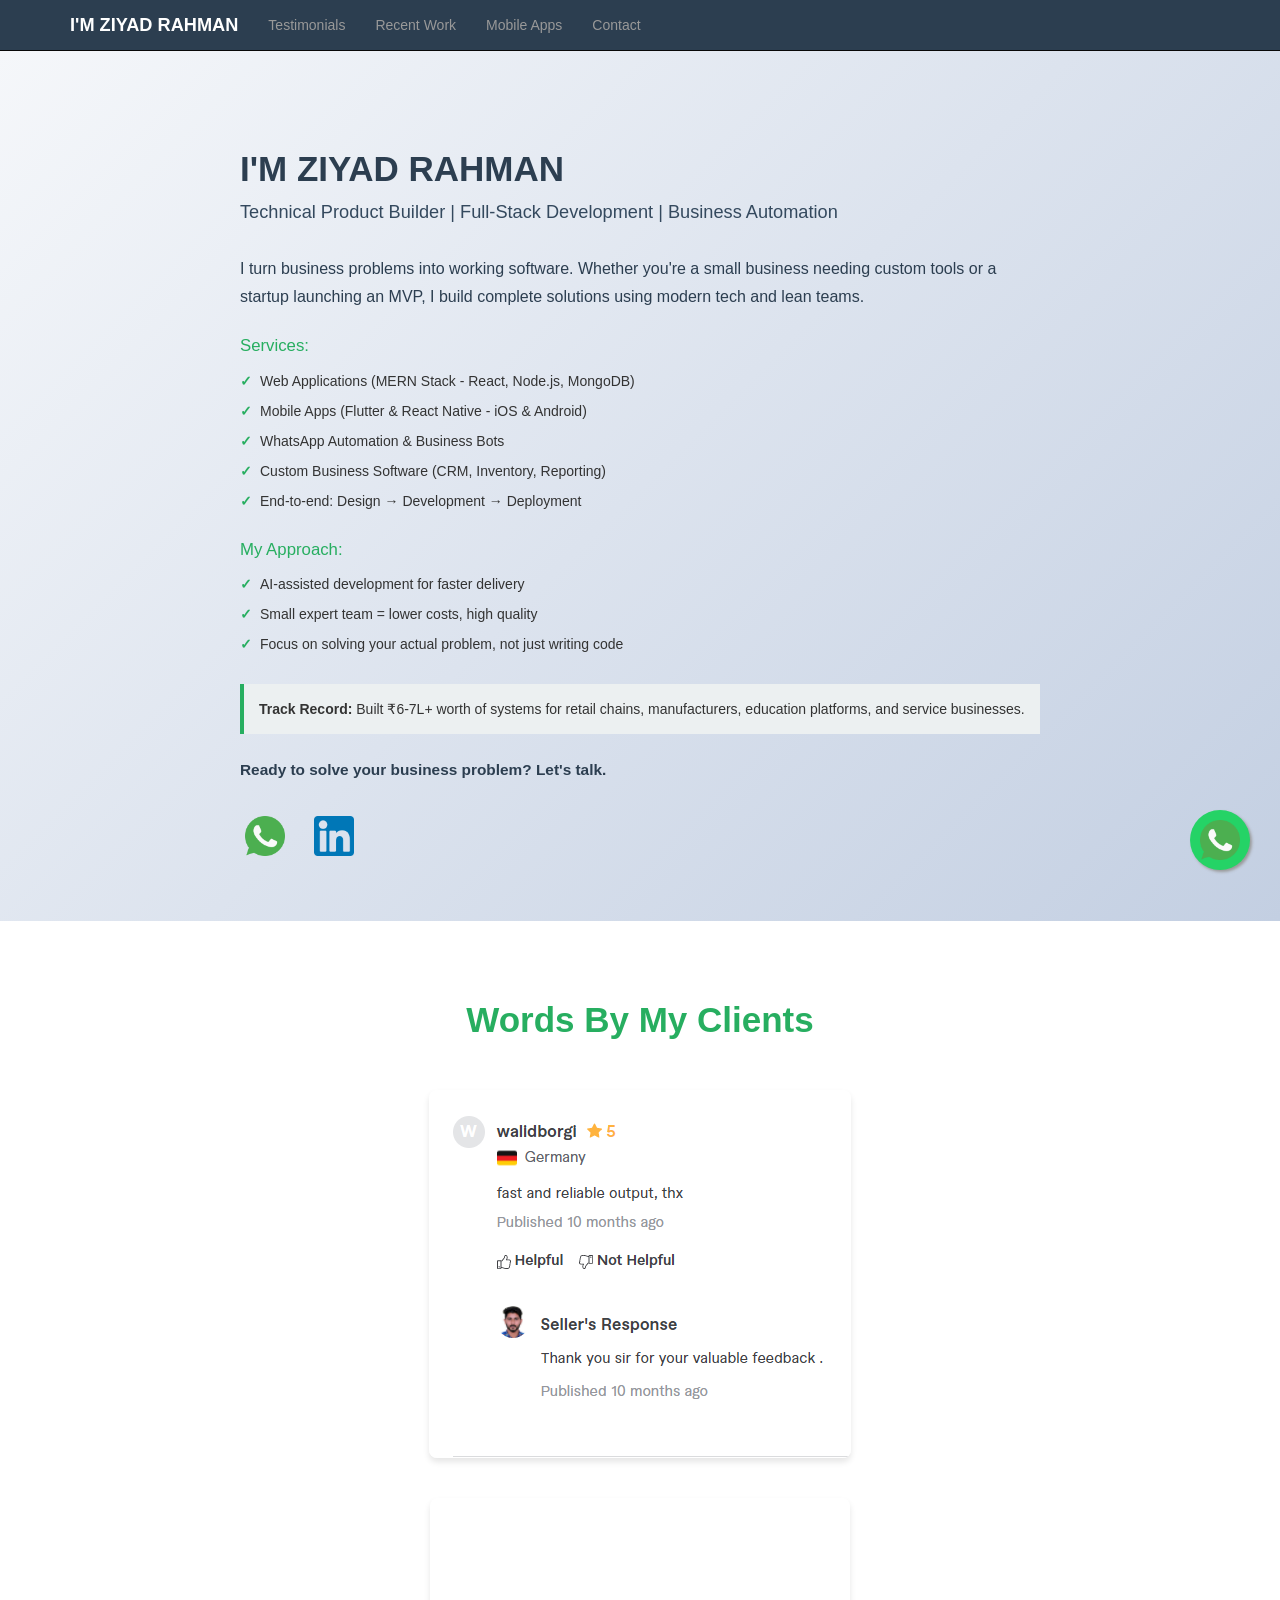
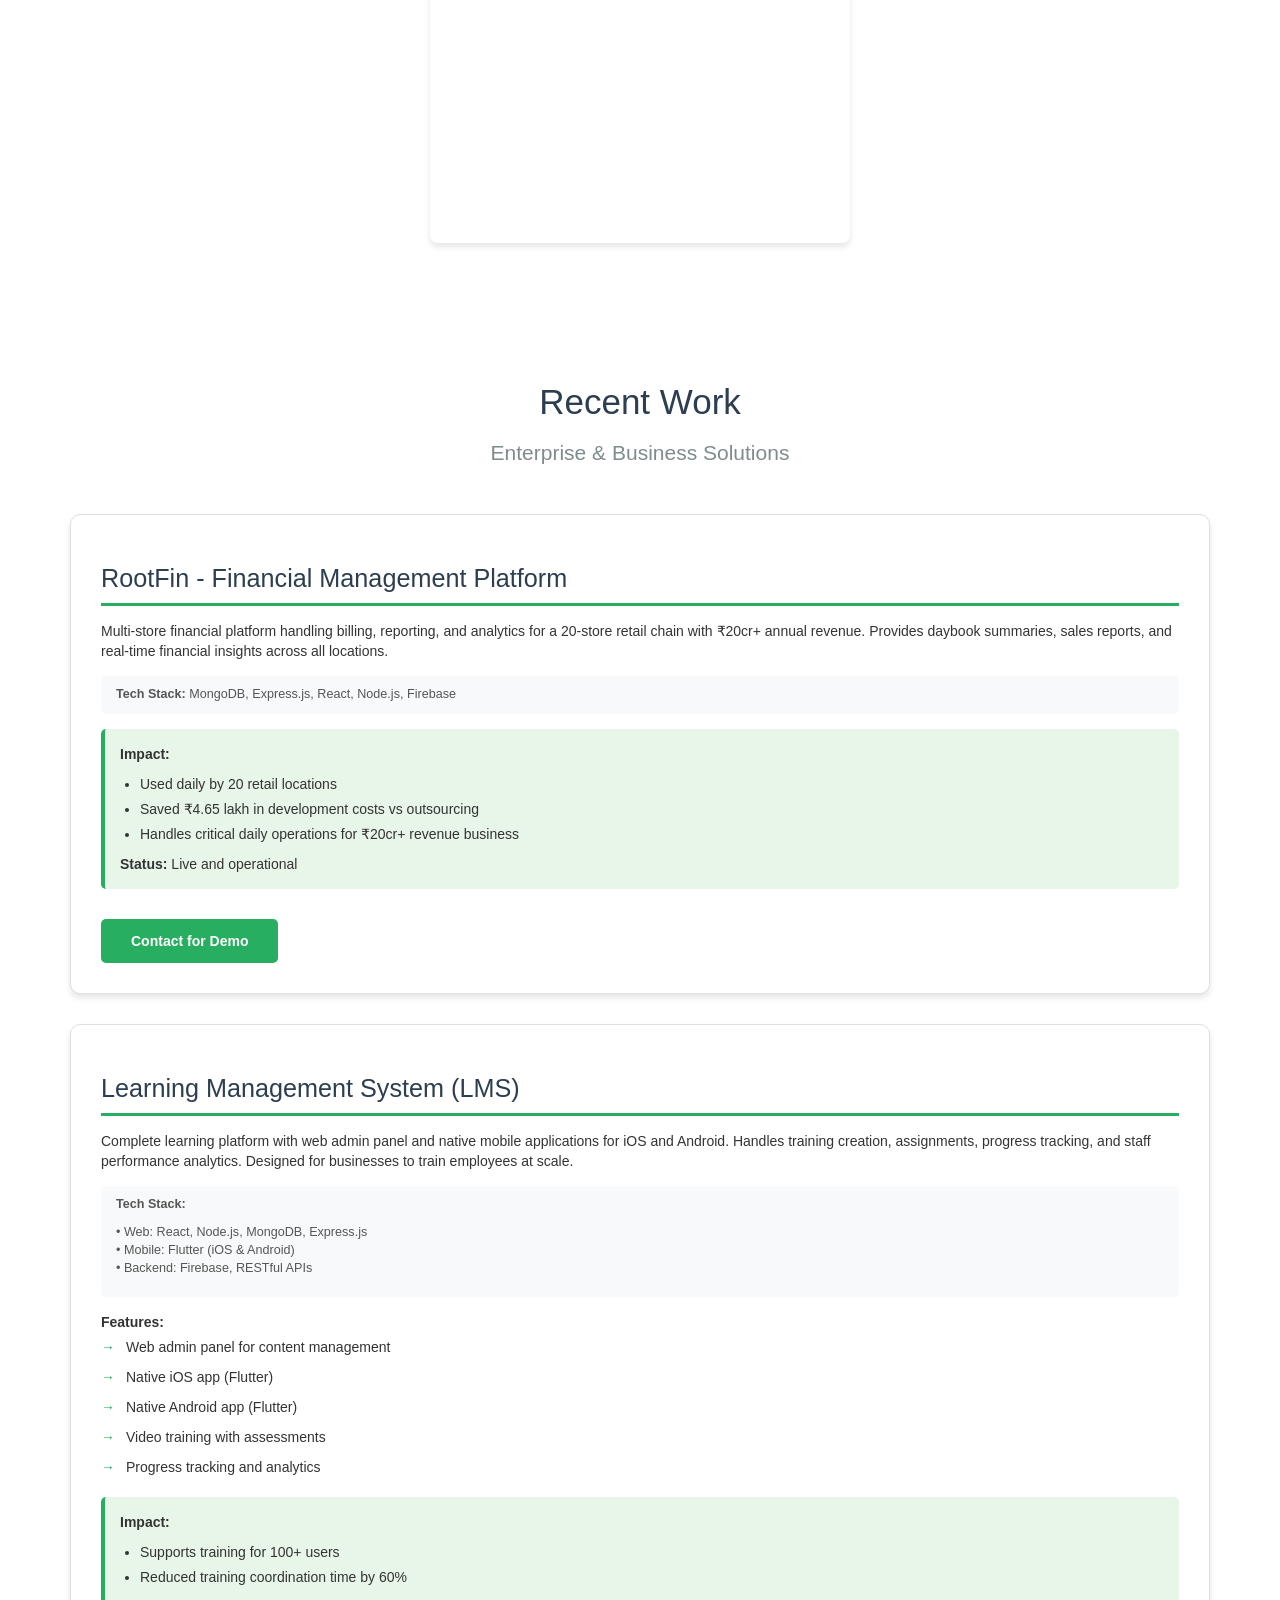
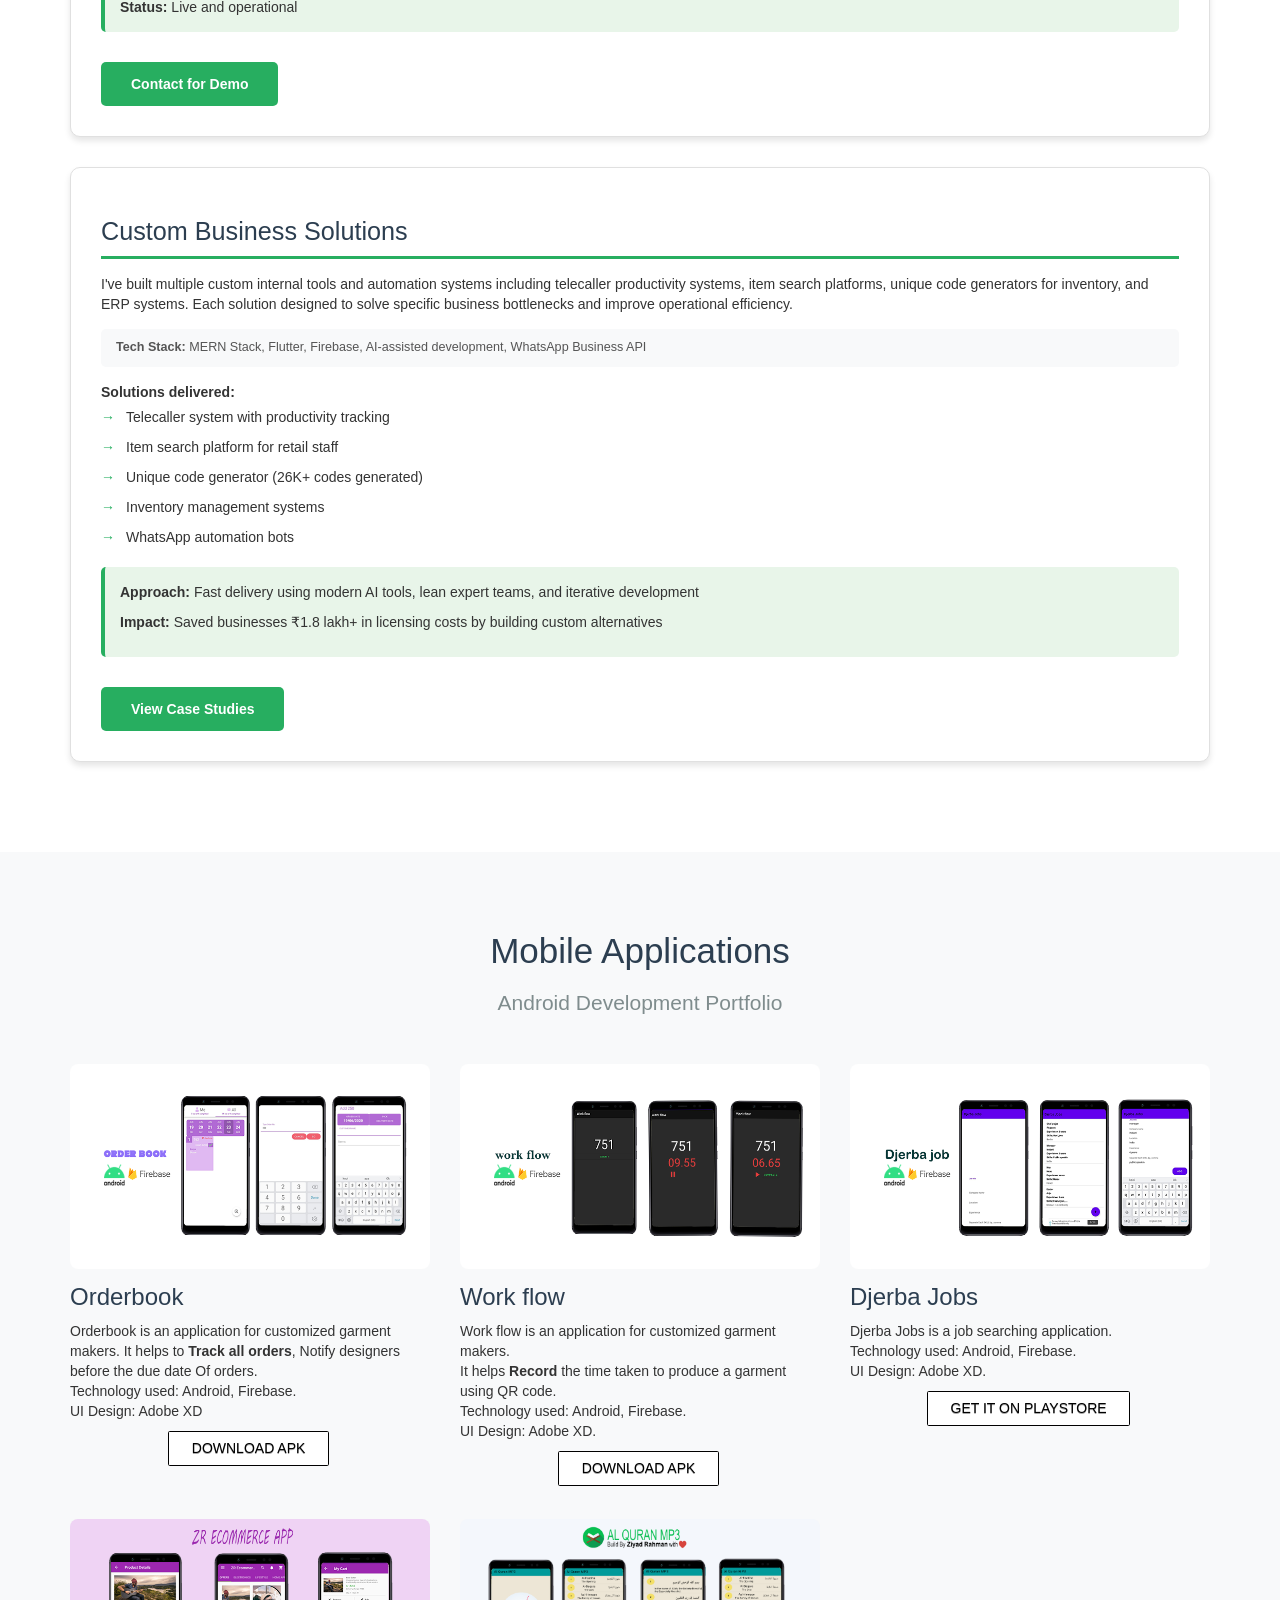
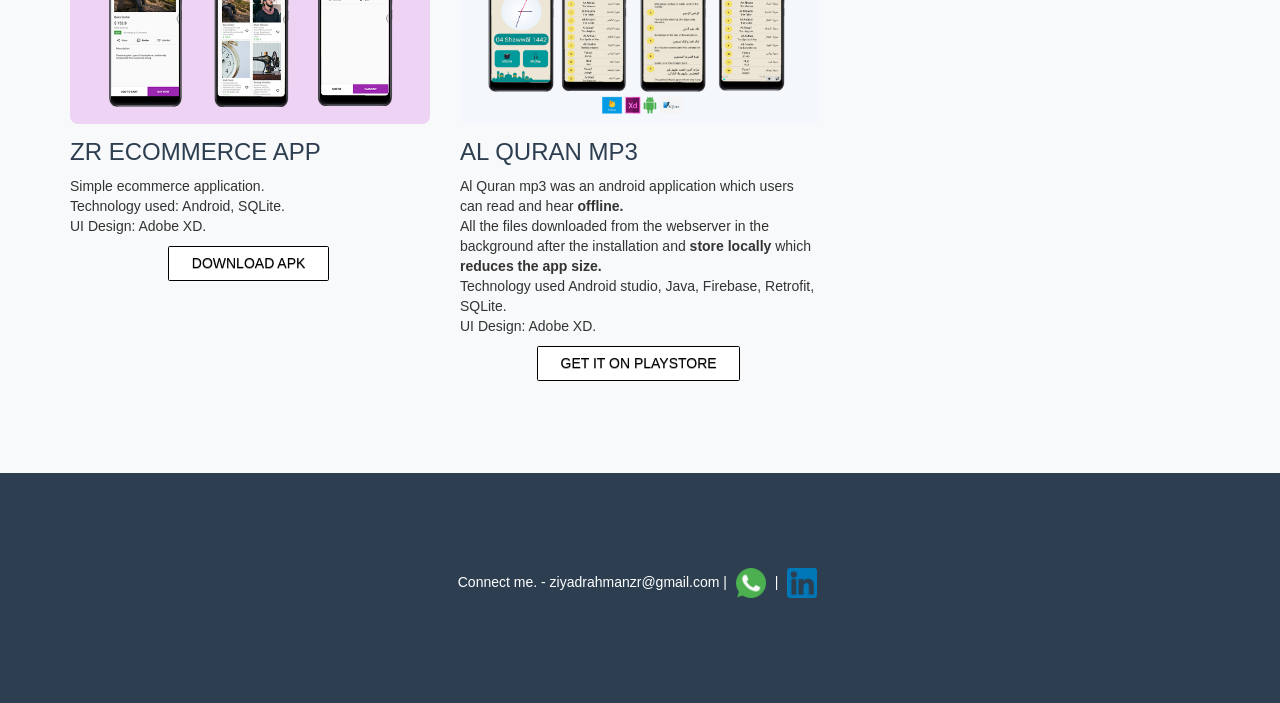
<file: index.html>
<!DOCTYPE html>
<html lang="en">
<head>
    <meta charset="utf-8">
    <meta name="viewport" content="width=device-width, initial-scale=1.0">
    <meta name="description" content="Technical product builder specializing in MERN Stack, Flutter, and React Native. Built ₹6-7L+ worth of systems for businesses. Available for custom software development.">
    <meta name="author" content="Ziyad Rahman">
    <meta name="keywords" content="Full-Stack Developer, MERN Stack, Flutter, React Native, Business Automation, Custom Software Development">

    <!-- Google tag (gtag.js) -->
<script async src="https://www.googletagmanager.com/gtag/js?id=G-SWV74FMPV8"></script>
<script>
  window.dataLayer = window.dataLayer || [];
  function gtag(){dataLayer.push(arguments);}
  gtag('js', new Date());

  gtag('config', 'G-SWV74FMPV8');
</script>

    <title>Ziyad Rahman - Full-Stack Developer | MERN & Flutter</title>

    <!-- Bootstrap core CSS -->
    <link href="Three%20Column%20Portfolio%20Template%20for%20Bootstrap%203_files/bootstrap.css" rel="stylesheet">

    <!-- Custom CSS for the '3 Col Portfolio' Template -->
    <link href="Three%20Column%20Portfolio%20Template%20for%20Bootstrap%203_files/3-col-portfolio.css" rel="stylesheet">
 
    <style>
        /* Smooth Scrolling */
        html {
            scroll-behavior: smooth;
        }

        /* Hero Section Styling */
        .hero-section {
            padding: 80px 0 60px;
            background: linear-gradient(135deg, #f5f7fa 0%, #c3cfe2 100%);
            margin-top: 50px;
        }

        .hero-content {
            max-width: 800px;
            margin: 0 auto;
        }

        .hero-name {
            font-size: 2.5em;
            font-weight: bold;
            margin-bottom: 10px;
            color: #2c3e50;
        }

        .hero-tagline {
            font-size: 1.3em;
            color: #34495e;
            margin-bottom: 30px;
            font-weight: 500;
        }

        .hero-intro {
            font-size: 16px;
            line-height: 1.8;
            color: #2c3e50;
            margin-bottom: 20px;
        }

        .hero-services, .hero-approach {
            margin: 25px 0;
        }

        .hero-services h4, .hero-approach h4 {
            color: #27ae60;
            font-size: 1.2em;
            margin-bottom: 10px;
        }

        .hero-services ul, .hero-approach ul {
            list-style: none;
            padding-left: 0;
        }

        .hero-services li, .hero-approach li {
            padding: 5px 0;
            padding-left: 20px;
            position: relative;
        }

        .hero-services li:before, .hero-approach li:before {
            content: "✓";
            position: absolute;
            left: 0;
            color: #27ae60;
            font-weight: bold;
        }

        .hero-track-record {
            background: #ecf0f1;
            padding: 15px;
            border-left: 4px solid #27ae60;
            margin: 25px 0;
            font-weight: 500;
        }

        .hero-cta {
            font-size: 1.1em;
            font-weight: 600;
            color: #2c3e50;
            margin-top: 25px;
        }

        .social-links {
            margin-top: 30px;
        }

        .social-links a {
            margin-right: 15px;
            transition: transform 0.3s ease;
            display: inline-block;
        }

        .social-links a:hover {
            transform: scale(1.1);
        }

        /* Section Styling */
        .section {
            padding: 60px 0;
        }

        .section-header {
            text-align: center;
            margin-bottom: 50px;
        }

        .section-header h1 {
            font-size: 2.5em;
            color: #2c3e50;
            margin-bottom: 10px;
        }

        .section-header h2 {
            font-size: 1.5em;
            color: #7f8c8d;
            font-weight: 300;
        }

        /* Recent Work Section */
        .recent-work {
            background: #ffffff;
        }

        .project-card {
            background: #fff;
            border-radius: 10px;
            padding: 30px;
            margin-bottom: 30px;
            box-shadow: 0 4px 6px rgba(0, 0, 0, 0.1);
            transition: all 0.3s ease;
            border: 1px solid #e0e0e0;
        }

        .project-card:hover {
            transform: translateY(-5px);
            box-shadow: 0 8px 15px rgba(0, 0, 0, 0.2);
        }

        .project-card h3 {
            color: #2c3e50;
            font-size: 1.8em;
            margin-bottom: 15px;
            border-bottom: 3px solid #27ae60;
            padding-bottom: 10px;
        }

        .project-card .tech-stack {
            background: #f8f9fa;
            padding: 10px 15px;
            border-radius: 5px;
            margin: 15px 0;
            font-size: 0.9em;
            color: #555;
        }

        .project-card .impact {
            background: #e8f5e9;
            padding: 15px;
            border-radius: 5px;
            margin: 15px 0;
            border-left: 4px solid #27ae60;
        }

        .project-card .impact ul {
            margin: 10px 0 0 0;
            padding-left: 20px;
        }

        .project-card .impact li {
            margin: 5px 0;
        }

        .project-features {
            margin: 15px 0;
        }

        .project-features ul {
            list-style: none;
            padding-left: 0;
        }

        .project-features li {
            padding: 5px 0;
            padding-left: 25px;
            position: relative;
        }

        .project-features li:before {
            content: "→";
            position: absolute;
            left: 0;
            color: #27ae60;
            font-weight: bold;
        }

        .btn-demo {
            display: inline-block;
            padding: 12px 30px;
            background: #27ae60;
            color: white;
            text-decoration: none;
            border-radius: 5px;
            font-weight: 600;
            margin-top: 15px;
            transition: all 0.3s ease;
            border: none;
            cursor: pointer;
        }

        .btn-demo:hover {
            background: #229954;
            transform: scale(1.05);
            color: white;
            text-decoration: none;
        }

        /* Mobile Applications Section */
        .mobile-apps {
            background: #f8f9fa;
        }

        .portfolio-item {
            margin-bottom: 30px;
        }

        .portfolio-item img {
            border-radius: 8px;
            transition: transform 0.3s ease;
        }

        .portfolio-item:hover img {
            transform: scale(1.05);
        }

        .portfolio-item h3 {
            margin-top: 15px;
            color: #2c3e50;
        }

        .portfolio-item h3 a {
            color: #2c3e50;
            text-decoration: none;
        }

        .portfolio-item h3 a:hover {
            color: #27ae60;
        }

        .button5 {
            display: inline-block;
            padding: 10px 20px;
            border: 2px solid #2c3e50;
            background: transparent;
            color: #2c3e50;
            text-decoration: none;
            border-radius: 5px;
            transition: all 0.3s ease;
            font-weight: 500;
        }

        .button5:hover {
            background: #2c3e50;
            color: white;
            text-decoration: none;
        }

        /* Testimonials Section */
        .testimonials {
            background: #ffffff;
        }

        .testimonials .container {
            max-width: 1200px;
            margin: 0 auto;
        }

        .testimonial-header {
            text-align: center;
            margin-bottom: 50px;
            width: 100%;
        }

        .testimonial-header h1 {
            color: #27ae60;
            font-size: 2.5em;
            margin-bottom: 0;
            font-weight: 600;
        }

        .testimonial-content {
            display: flex;
            flex-direction: column;
            align-items: center;
            justify-content: center;
            width: 100%;
        }

        .testimonial-image {
            text-align: center;
            margin-bottom: 40px;
            width: 100%;
            max-width: 600px;
        }

        .testimonial-image img {
            max-width: 100%;
            height: auto;
            border-radius: 8px;
            box-shadow: 0 4px 6px rgba(0, 0, 0, 0.1);
            display: block;
            margin: 0 auto;
        }

        .testimonial-videos {
            display: flex;
            justify-content: center;
            align-items: center;
            flex-wrap: wrap;
            gap: 30px;
            width: 100%;
            max-width: 900px;
            margin: 0 auto;
        }

        .testimonial-videos iframe {
            border-radius: 8px;
            box-shadow: 0 4px 6px rgba(0, 0, 0, 0.1);
            display: block;
            margin: 0;
            max-width: 100%;
        }

        /* Contact Section */
        .contact-section {
            background: #2c3e50;
            color: white;
            padding: 40px 0;
        }

        .contact-section a {
            color: white;
            text-decoration: none;
        }

        .contact-section a:hover {
            color: #27ae60;
        }

        .contact-section img {
            transition: transform 0.3s ease;
        }

        .contact-section a:hover img {
            transform: scale(1.15);
        }

        /* Responsive Design */
        @media (max-width: 768px) {
            .hero-name {
                font-size: 1.8em;
            }

            .hero-tagline {
                font-size: 1.1em;
            }

            .section-header h1 {
                font-size: 2em;
            }

            .project-card {
                padding: 20px;
            }

            .testimonial-header h1 {
                font-size: 2em;
            }

            .testimonial-image {
                max-width: 100%;
                margin-bottom: 30px;
            }

            .testimonial-videos {
                flex-direction: column;
                align-items: center;
                gap: 20px;
            }

            .testimonial-videos iframe {
                width: 100%;
                max-width: 100%;
                height: auto;
                min-height: 250px;
            }
        }

        /* Navigation */
        .navbar {
            background: #2c3e50 !important;
        }

        .navbar-brand {
            color: white !important;
            font-weight: bold;
            font-size: 1.3em;
        }

        .navbar-brand:hover {
            color: #27ae60 !important;
        }

        /* Fixed WhatsApp Button */
        .whatsapp-float {
            position: fixed;
            width: 60px;
            height: 60px;
            bottom: 30px;
            right: 30px;
            background-color: #25d366;
            color: #FFF;
            border-radius: 50px;
            text-align: center;
            font-size: 30px;
            box-shadow: 2px 2px 3px #999;
            z-index: 1000;
            display: flex;
            align-items: center;
            justify-content: center;
            transition: all 0.3s ease;
            animation: pulse 2s infinite;
        }

        .whatsapp-float:hover {
            transform: scale(1.1);
            box-shadow: 2px 2px 10px #999;
        }

        .whatsapp-float img {
            width: 40px;
            height: 40px;
        }

        @keyframes pulse {
            0% {
                box-shadow: 0 0 0 0 rgba(37, 211, 102, 0.7);
            }
            70% {
                box-shadow: 0 0 0 10px rgba(37, 211, 102, 0);
            }
            100% {
                box-shadow: 0 0 0 0 rgba(37, 211, 102, 0);
            }
        }

        @media (max-width: 768px) {
            .whatsapp-float {
                width: 50px;
                height: 50px;
                bottom: 20px;
                right: 20px;
            }

            .whatsapp-float img {
                width: 35px;
                height: 35px;
            }
        }
    </style>
  </head>

<body>
    <!-- Navigation -->
    <nav class="navbar navbar-fixed-top navbar-inverse" role="navigation">
      <div class="container">
        <div class="navbar-header">
                <a class="navbar-brand" href="#hero">I'M ZIYAD RAHMAN</a>
        </div>
        <div class="navbar-collapse navbar-ex1-collapse collapse" style="height: 1px;">
          <ul class="nav navbar-nav">
                    <li><a href="#testimonials">Testimonials</a></li>
                    <li><a href="#recent-work">Recent Work</a></li>
                    <li><a href="#mobile-apps">Mobile Apps</a></li>
                    <li><a href="#contact">Contact</a></li>
          </ul>
            </div>
        </div>
    </nav>

    <!-- Hero Section -->
    <section id="hero" class="hero-section">
    <div class="container">
            <div class="hero-content">
                <h1 class="hero-name">I'M ZIYAD RAHMAN</h1>
                <p class="hero-tagline">Technical Product Builder | Full-Stack Development | Business Automation</p>
                
                <div class="hero-intro">
                    <p>I turn business problems into working software. Whether you're a small business needing custom tools or a startup launching an MVP, I build complete solutions using modern tech and lean teams.</p>
                </div>

                <div class="hero-services">
                    <h4>Services:</h4>
                    <ul>
                        <li>Web Applications (MERN Stack - React, Node.js, MongoDB)</li>
                        <li>Mobile Apps (Flutter & React Native - iOS & Android)</li>
                        <li>WhatsApp Automation & Business Bots</li>
                        <li>Custom Business Software (CRM, Inventory, Reporting)</li>
                        <li>End-to-end: Design → Development → Deployment</li>
                    </ul>
                </div>

                <div class="hero-approach">
                    <h4>My Approach:</h4>
                    <ul>
                        <li>AI-assisted development for faster delivery</li>
                        <li>Small expert team = lower costs, high quality</li>
                        <li>Focus on solving your actual problem, not just writing code</li>
                    </ul>
                </div>

                <div class="hero-track-record">
                    <strong>Track Record:</strong> Built ₹6-7L+ worth of systems for retail chains, manufacturers, education platforms, and service businesses.
         </div>
         
                <p class="hero-cta">Ready to solve your business problem? Let's talk.</p>

                <div class="social-links">
                    <a href="https://wa.link/cd2xfw" target="_blank" rel="noopener noreferrer">
                        <img style="width:40px;height:40px;margin:5px;" src="whatsapp.png" alt="WhatsApp">
                    </a>
                    <a href="https://www.linkedin.com/in/ziyad-rahman-88a750398/" target="_blank" rel="noopener noreferrer">
                        <img style="width:40px;height:40px;margin:5px;" src="linkedin.png" alt="LinkedIn">
                    </a>
                </div>
            </div>
        </div>
    </section>

    <!-- Client Testimonials Section -->
    <section id="testimonials" class="section testimonials">
        <div class="container">
            <div class="testimonial-header">
                <h1>Words By My Clients</h1>
            </div>

            <div class="testimonial-content">
                <div class="testimonial-image">
                    <a href="#project-link"><img class="img-responsive" src="review1.png" alt="Client Review"></a>
                </div>

                <div class="testimonial-videos">
                    <iframe width="420" height="345" 
                        src="https://www.youtube-nocookie.com/embed/MHfSKW3vQr0?rel=0&modestbranding=1&playsinline=1&enablejsapi=1" 
                        frameborder="0" 
                        referrerpolicy="strict-origin-when-cross-origin"
                        allow="accelerometer; autoplay; clipboard-write; encrypted-media; gyroscope; picture-in-picture; web-share" 
                        allowfullscreen
                        loading="lazy"
                        style="border-style: none;">
                    </iframe>

                    <iframe width="420" height="345" 
                        src="https://www.youtube-nocookie.com/embed/mwMjimfmw_w?rel=0&modestbranding=1&playsinline=1&enablejsapi=1" 
                        frameborder="0" 
                        referrerpolicy="strict-origin-when-cross-origin"
                        allow="accelerometer; autoplay; clipboard-write; encrypted-media; gyroscope; picture-in-picture; web-share" 
                        allowfullscreen
                        loading="lazy"
                        style="border-style: none;display: none;">
                    </iframe>
                </div>
            </div>
        </div>
    </section>

    <!-- Recent Work Section -->
    <section id="recent-work" class="section recent-work">
        <div class="container">
            <div class="section-header">
                <h1>Recent Work</h1>
                <h2>Enterprise & Business Solutions</h2>
            </div>

            <div class="row">
                <!-- Project 1: RootFin -->
                <div class="col-md-12">
                    <div class="project-card">
                        <h3>RootFin - Financial Management Platform</h3>
                        <p>Multi-store financial platform handling billing, reporting, and analytics for a 20-store retail chain with ₹20cr+ annual revenue. Provides daybook summaries, sales reports, and real-time financial insights across all locations.</p>
                        
                        <div class="tech-stack">
                            <strong>Tech Stack:</strong> MongoDB, Express.js, React, Node.js, Firebase
                        </div>

                        <div class="impact">
                            <strong>Impact:</strong>
                            <ul>
                                <li>Used daily by 20 retail locations</li>
                                <li>Saved ₹4.65 lakh in development costs vs outsourcing</li>
                                <li>Handles critical daily operations for ₹20cr+ revenue business</li>
                            </ul>
                            <p style="margin-top: 10px; margin-bottom: 0;"><strong>Status:</strong> Live and operational</p>
                        </div>

                        <a href="#contact" class="btn-demo">Contact for Demo</a>
                    </div>
                </div>

                <!-- Project 2: LMS -->
                <div class="col-md-12">
                    <div class="project-card">
                        <h3>Learning Management System (LMS)</h3>
                        <p>Complete learning platform with web admin panel and native mobile applications for iOS and Android. Handles training creation, assignments, progress tracking, and staff performance analytics. Designed for businesses to train employees at scale.</p>
                        
                        <div class="tech-stack">
                            <strong>Tech Stack:</strong>
                            <ul style="list-style: none; padding-left: 0; margin-top: 10px;">
                                <li>• Web: React, Node.js, MongoDB, Express.js</li>
                                <li>• Mobile: Flutter (iOS & Android)</li>
                                <li>• Backend: Firebase, RESTful APIs</li>
                            </ul>
                        </div>

                        <div class="project-features">
                            <strong>Features:</strong>
                            <ul>
                                <li>Web admin panel for content management</li>
                                <li>Native iOS app (Flutter)</li>
                                <li>Native Android app (Flutter)</li>
                                <li>Video training with assessments</li>
                                <li>Progress tracking and analytics</li>
                            </ul>
                        </div>

                        <div class="impact">
                            <strong>Impact:</strong>
                            <ul>
                                <li>Supports training for 100+ users</li>
                                <li>Reduced training coordination time by 60%</li>
                            </ul>
                            <p style="margin-top: 10px; margin-bottom: 0;"><strong>Status:</strong> Live and operational</p>
          </div>
    
                        <a href="#contact" class="btn-demo">Contact for Demo</a>
      </div>
      </div>
     
                <!-- Project 3: Custom Business Solutions -->
                <div class="col-md-12">
                    <div class="project-card">
                        <h3>Custom Business Solutions</h3>
                        <p>I've built multiple custom internal tools and automation systems including telecaller productivity systems, item search platforms, unique code generators for inventory, and ERP systems. Each solution designed to solve specific business bottlenecks and improve operational efficiency.</p>
                        
                        <div class="tech-stack">
                            <strong>Tech Stack:</strong> MERN Stack, Flutter, Firebase, AI-assisted development, WhatsApp Business API
                        </div>

                        <div class="project-features">
                            <strong>Solutions delivered:</strong>
                            <ul>
                                <li>Telecaller system with productivity tracking</li>
                                <li>Item search platform for retail staff</li>
                                <li>Unique code generator (26K+ codes generated)</li>
                                <li>Inventory management systems</li>
                                <li>WhatsApp automation bots</li>
                            </ul>
                        </div>

                        <div class="impact">
                            <p><strong>Approach:</strong> Fast delivery using modern AI tools, lean expert teams, and iterative development</p>
                            <p style="margin-top: 10px;"><strong>Impact:</strong> Saved businesses ₹1.8 lakh+ in licensing costs by building custom alternatives</p>
                        </div>

                        <a href="#contact" class="btn-demo">View Case Studies</a>
                    </div>
                </div>
            </div>
        </div>
    </section>

    <!-- Mobile Applications Section -->
    <section id="mobile-apps" class="section mobile-apps">
        <div class="container">
            <div class="section-header">
                <h1>Mobile Applications</h1>
                <h2>Android Development Portfolio</h2>
            </div>

      <div class="row">
        <div class="col-md-4 portfolio-item">
                    <a href="#project-link"><img class="img-responsive" src="orderbook final.png" alt="Orderbook"></a>
          <h3><a href="#project-link">Orderbook</a></h3>
          <p style="font-weight: normal;">Orderbook is an application for customized garment makers.
            It helps to <b>Track all orders</b>, Notify designers before the due date
            Of orders.<br>
            Technology used: Android, Firebase.<br>
            UI Design: Adobe XD<br>
            </p>
                    <center><a href="https://drive.google.com/file/d/1R9wan4vkoGd0tT8vuyalBNfoYui4mMDE/view?usp=sharing" target="_blank" rel="noopener noreferrer" class="button5">DOWNLOAD APK</a></center>
        </div>

        <div class="col-md-4 portfolio-item">
                    <a href="#project-link"><img class="img-responsive" src="workflow final.png" alt="Workflow"></a>
          <h3><a href="#project-link">Work flow</a></h3>
                    <p style="font-weight: normal;">Work flow is an application for customized garment makers.<br>
            It helps <b>Record</b> the time taken to produce a garment using QR code.<br>
            Technology used: Android, Firebase.<br>
            UI Design: Adobe XD.<br>
          </p>
                    <center><a href="https://drive.google.com/file/d/1a43_hQwpcuumQU6M_ffjr2MA9e3yzEXS/view?usp=sharing" target="_blank" rel="noopener noreferrer" class="button5">DOWNLOAD APK</a></center>
        </div>

        <div class="col-md-4 portfolio-item">
                    <a href="#project-link"><img class="img-responsive" src="djerbajobs final.png" alt="Djerba Jobs"></a>
          <h3><a href="#project-link">Djerba Jobs</a></h3>
                    <p style="font-weight: normal;">Djerba Jobs is a job searching application.<br>
            Technology used: Android, Firebase.<br>
            UI Design: Adobe XD.<br>
          </p>
                    <center><a href="https://play.google.com/store/apps/details?id=com.maxking.djerbajobs&hl=en_IN&gl=US" target="_blank" rel="noopener noreferrer" class="button5">GET IT ON PLAYSTORE</a></center>
        </div>
        </div>

        <div class="row">
        <div class="col-md-4 portfolio-item">
                    <a href="#project-link"><img class="img-responsive" src="zrecommerceapp.png" alt="ZR Ecommerce App"></a>
          <h3><a href="#project-link">ZR ECOMMERCE APP</a></h3>
          <p style="font-weight: normal;">Simple ecommerce application.<br>
            Technology used: Android, SQLite.<br>
            UI Design: Adobe XD.<br>
          </p>
                    <center><a href="https://drive.google.com/file/d/1FzWytudMXM_OXNUll68Zaq0yPSHLiTbQ/view?usp=sharing" target="_blank" rel="noopener noreferrer" class="button5">DOWNLOAD APK</a></center>
        </div>

        <div class="col-md-4 portfolio-item">
                    <a href="#project-link"><img class="img-responsive" src="alquranmp3.jpg" alt="Al Quran MP3"></a>
          <h3><a href="#project-link">AL QURAN MP3</a></h3>
          <p style="font-weight: normal;">Al Quran mp3 was an android application 
            which users can read and hear <b>offline.</b><br>
            All the files downloaded from the webserver in the background after the installation and <b>store locally</b> which <b>reduces the app size.</b>
            <br>
            Technology used Android studio, Java, Firebase, Retrofit, SQLite.<br>
            UI Design: Adobe XD.<br>
          </p>
                    <center><a href="https://play.google.com/store/apps/details?id=com.aslamtayyab.alquranmp3" target="_blank" rel="noopener noreferrer" class="button5">GET IT ON PLAYSTORE</a></center>
        </div>
      </div>
      </div>
    </section>

    <!-- Contact Section -->
    <section id="contact" class="contact-section">
    <div class="container">
      <footer>
        <div class="row">
                    <div class="col-lg-12">
                        <center>
                            <p>Connect me. - ziyadrahmanzr@gmail.com | 
                                <a href="https://wa.link/cd2xfw" target="_blank" rel="noopener noreferrer">
                                    <img style="width:30px;height:30px;margin:5px;" src="whatsapp.png" alt="WhatsApp">
                                </a> | 
                                <a href="https://www.linkedin.com/in/ziyad-rahman-88a750398/" target="_blank" rel="noopener noreferrer">
                                    <img style="width:30px;height:30px;margin:5px;" src="linkedin.png" alt="LinkedIn">
                                </a>
                            </p>
          </center>
          </div>
        </div>
      </footer>
        </div>
    </section>
      
    <!-- Fixed WhatsApp Button -->
    <a href="https://wa.link/cd2xfw" target="_blank" rel="noopener noreferrer" class="whatsapp-float" title="Contact on WhatsApp">
        <img src="whatsapp.png" alt="WhatsApp">
    </a>

    <!-- JavaScript -->
    <script src="Three%20Column%20Portfolio%20Template%20for%20Bootstrap%203_files/jquery-1.js"></script>
    <script src="Three%20Column%20Portfolio%20Template%20for%20Bootstrap%203_files/bootstrap.js"></script>
    <script type="text/javascript">
        // Smooth scroll for navigation links
        document.querySelectorAll('a[href^="#"]').forEach(anchor => {
            anchor.addEventListener('click', function (e) {
                e.preventDefault();
                const target = document.querySelector(this.getAttribute('href'));
                if (target) {
                    target.scrollIntoView({
                        behavior: 'smooth',
                        block: 'start'
                    });
                }
            });
        });

        // Remove redirect script - keeping portfolio on this domain
    </script>
</body>
</html>
</file>
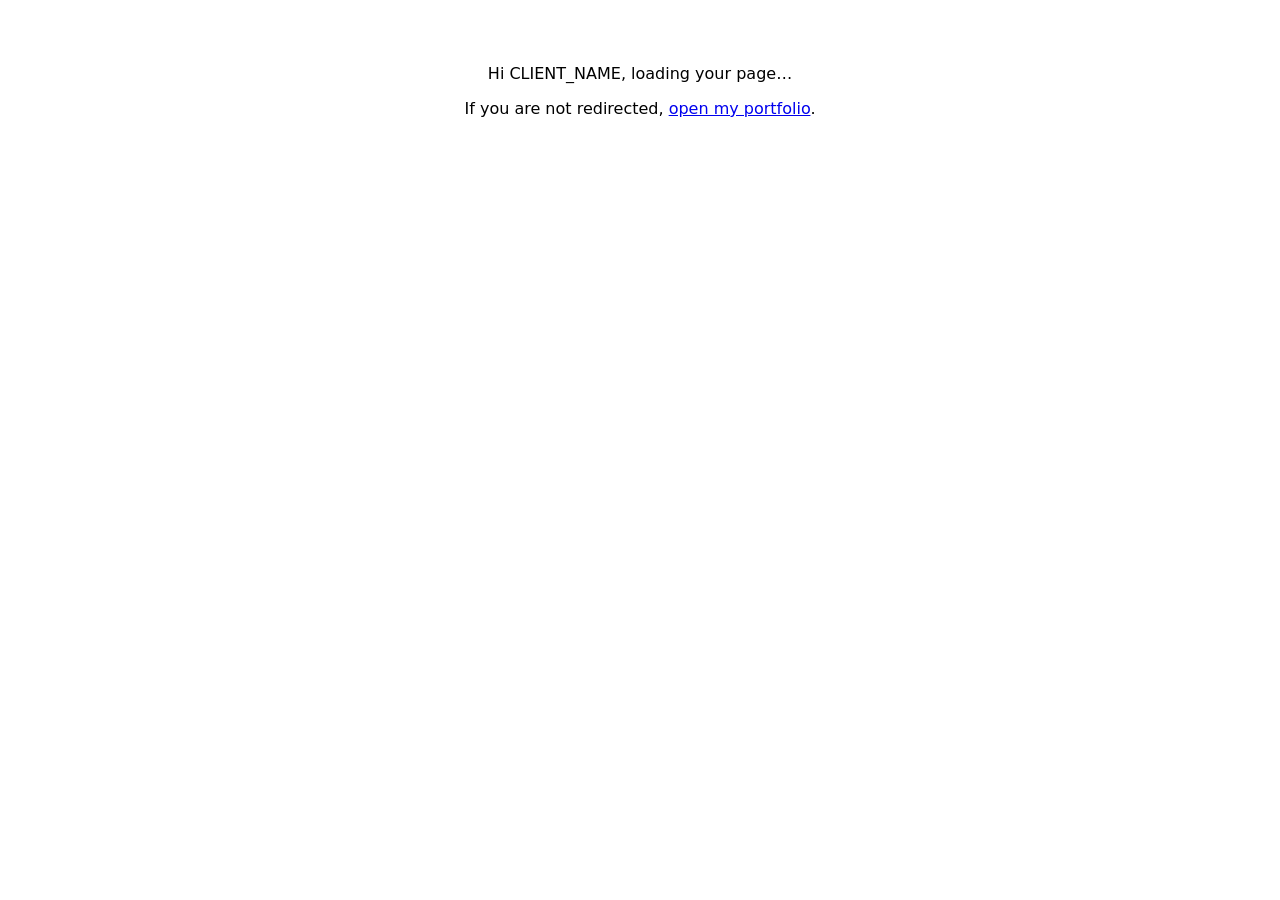
<file: AkashGupta.html>
<!DOCTYPE html>
<html lang="en">
<head>
  <meta charset="UTF-8">
  <meta name="viewport" content="width=device-width, initial-scale=1.0">

  <!-- ========================= -->
  <!-- 🔧 EDIT ONLY THESE VALUES -->
  <!-- ========================= -->

  <!-- Client Name -->
  <meta name="client-name" content="Akash Gupta">

  <!-- OG Content -->
  <meta property="og:title" content="Akash Gupta — I built something for your requirement" />
  <meta property="og:description" content="Quick personalized solution idea. Click to see how I’d approach your project." />
  <meta property="og:image" content="https://ziyadrahman.github.io/myportfolio/images/AkashGupta.png" />
  <meta property="og:url" content="https://ziyadrahman.github.io/myportfolio/AkashGupta.html" />
  <meta property="og:type" content="website">

  <link rel="canonical" href="https://ziyadrahman.github.io/myportfolio/AkashGupta.html">

  <!-- ========================= -->
  <!-- 📊 Google Analytics -->
  <!-- ========================= -->

  <script async src="https://www.googletagmanager.com/gtag/js?id=G-SWV74FMPV8"></script>
  <script>
    window.dataLayer = window.dataLayer || [];
    function gtag(){ dataLayer.push(arguments); }
    gtag('js', new Date());

    const CLIENT_NAME = document.querySelector('meta[name="client-name"]').content;

    gtag('config', 'G-SWV74FMPV8', {
      page_title: 'Redirect - ' + AkashGupta,
      page_path: location.pathname
    });

    gtag('event', 'redirect_ctr_test', {
      client_name: AkashGupta
    });
  </script>

  <!-- ========================= -->
  <!-- 🔁 Redirect -->
  <!-- ========================= -->

  <meta http-equiv="refresh" content="2;url=https://ziyadrahman.github.io/myportfolio/">

  <script>
    setTimeout(function() {
      window.location.href = "https://ziyadrahman.github.io/myportfolio/";
    }, 2000);
  </script>

  <title>Loading…</title>
</head>

<body>
  <p style="font-family: system-ui, sans-serif; text-align: center; margin-top: 4rem;">
    Hi CLIENT_NAME, loading your page…
  </p>

  <p style="font-family: system-ui, sans-serif; text-align: center;">
    If you are not redirected,
    <a href="https://ziyadrahman.github.io/myportfolio/">open my portfolio</a>.
  </p>
</body>
</html>
</file>
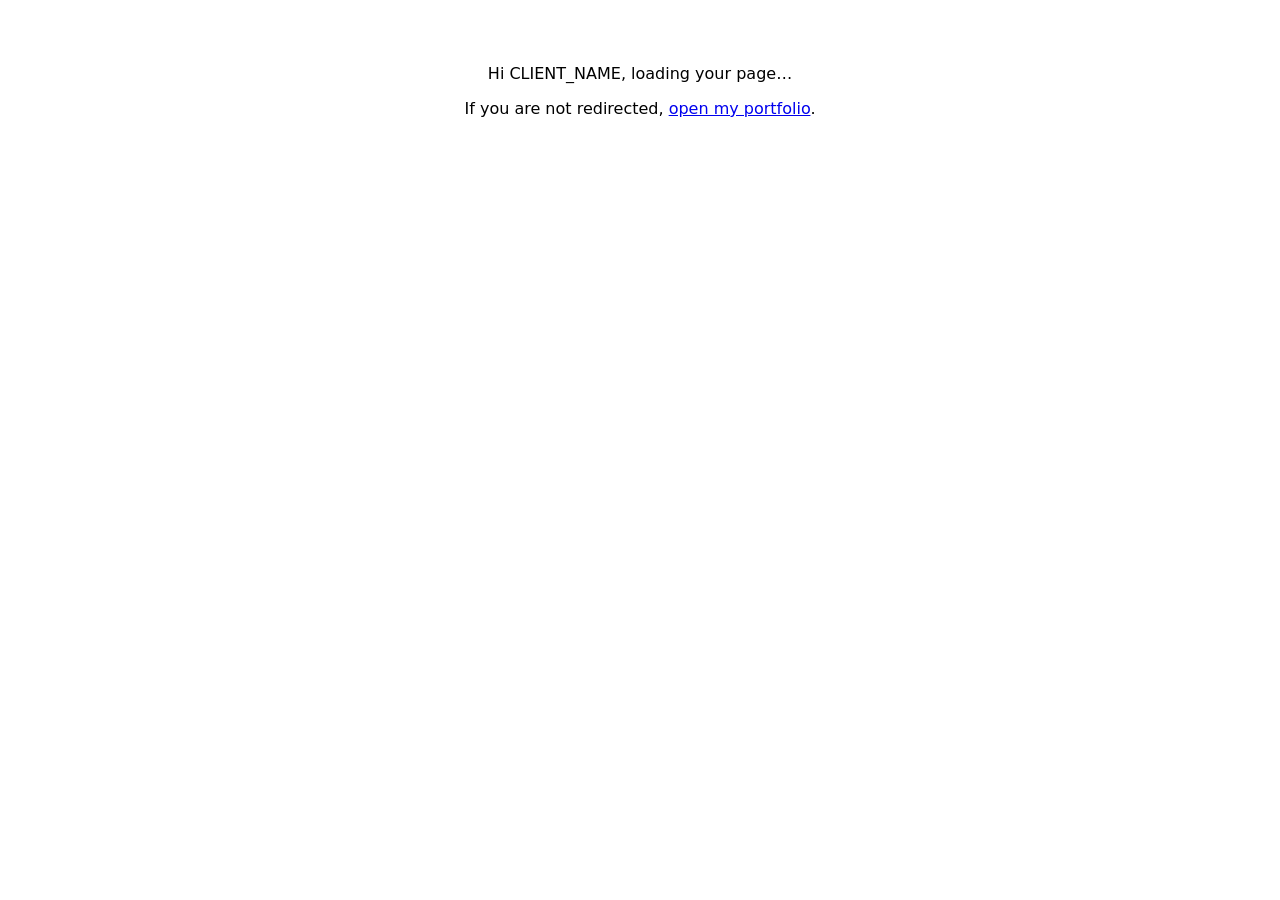
<file: alisha.html>
<!DOCTYPE html>
<html lang="en">
<head>
  <meta charset="UTF-8">
  <meta name="viewport" content="width=device-width, initial-scale=1.0">

  <!-- ========================= -->
  <!-- 🔧 EDIT ONLY THESE VALUES -->
  <!-- ========================= -->

  <!-- Client Name -->
  <meta name="client-name" content="Alisha Chadha">

  <!-- OG Content -->
  <meta property="og:title" content="Alisha Chadha — I built something for your requirement" />
  <meta property="og:description" content="Quick personalized solution idea. Click to see how I’d approach your project." />
  <meta property="og:image" content="https://ziyadrahman.github.io/myportfolio/images/alisha.png" />
  <meta property="og:url" content="https://ziyadrahman.github.io/myportfolio/alisha.html" />
  <meta property="og:type" content="website">

  <link rel="canonical" href="https://ziyadrahman.github.io/myportfolio/alisha.html">

  <!-- ========================= -->
  <!-- 📊 Google Analytics -->
  <!-- ========================= -->

  <script async src="https://www.googletagmanager.com/gtag/js?id=G-SWV74FMPV8"></script>
  <script>
    window.dataLayer = window.dataLayer || [];
    function gtag(){ dataLayer.push(arguments); }
    gtag('js', new Date());

    const CLIENT_NAME = document.querySelector('meta[name="client-name"]').content;

    gtag('config', 'G-SWV74FMPV8', {
      page_title: 'Redirect - ' + alisha,
      page_path: location.pathname
    });

    gtag('event', 'redirect_ctr_test', {
      client_name: alisha
    });
  </script>

  <!-- ========================= -->
  <!-- 🔁 Redirect -->
  <!-- ========================= -->

  <meta http-equiv="refresh" content="2;url=https://ziyadrahman.github.io/myportfolio/">

  <script>
    setTimeout(function() {
      window.location.href = "https://ziyadrahman.github.io/myportfolio/";
    }, 2000);
  </script>

  <title>Loading…</title>
</head>

<body>
  <p style="font-family: system-ui, sans-serif; text-align: center; margin-top: 4rem;">
    Hi CLIENT_NAME, loading your page…
  </p>

  <p style="font-family: system-ui, sans-serif; text-align: center;">
    If you are not redirected,
    <a href="https://ziyadrahman.github.io/myportfolio/">open my portfolio</a>.
  </p>
</body>
</html>
</file>
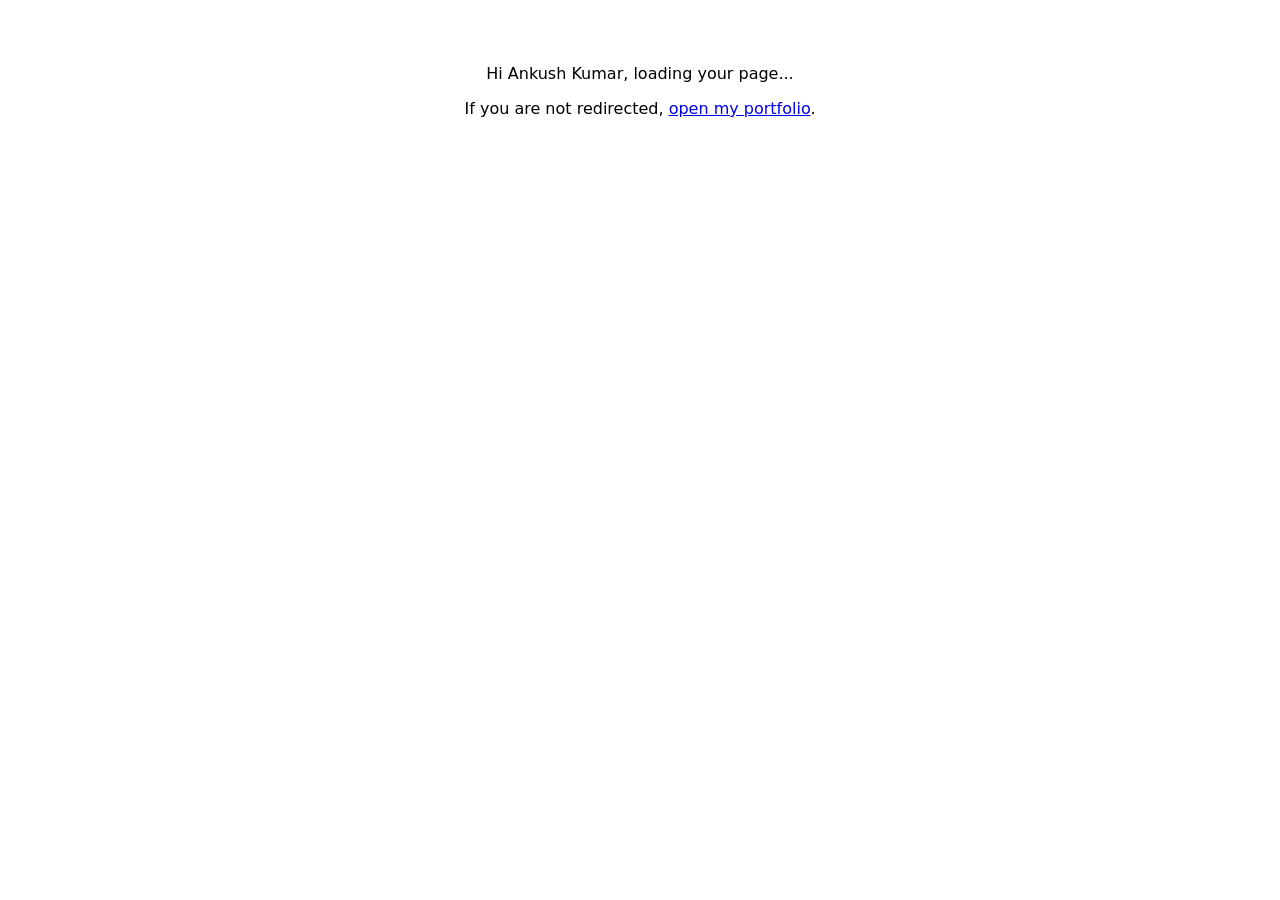
<file: Ankush Kumar.html>
<!DOCTYPE html>
<html lang="en">
<head>
  <meta charset="UTF-8">
  <meta name="viewport" content="width=device-width, initial-scale=1.0">

  <!-- ========================= -->
  <!-- 🔧 EDIT ONLY Ankush Kumar -->
  <!-- ========================= -->

  <!-- CLIENT NAME -->
  <meta name="client-name" content="Ankush Kumar">

  <!-- OG TITLE -->
  <meta property="og:title" content="Ankush Kumar — I built something for your requirement" />

  <!-- OG DESCRIPTION -->
  <meta property="og:description" content="Quick personalized solution idea. Click to see how I’d approach your project." />

  <!-- OG IMAGE -->
  <meta property="og:image" content="https://ziyadrahman.github.io/myportfolio/images/Ankush Kumar.png" />

  <!-- PAGE URL -->
  <meta property="og:url" content="https://ziyadrahman.github.io/myportfolio/Ankush Kumar.html" />
  <meta property="og:type" content="website">

  <!-- CANONICAL -->
  <link rel="canonical" href="https://ziyadrahman.github.io/myportfolio/Ankush Kumar.html">

  <!-- ========================= -->
  <!-- 📊 Google Analytics + Logic -->
  <!-- ========================= -->

  <script async src="https://www.googletagmanager.com/gtag/js?id=G-SWV74FMPV8"></script>

  <script>
    // ✅ Declare ONCE globally
    const CLIENT_NAME = document.querySelector('meta[name="client-name"]').content;

    // Google Analytics setup
    window.dataLayer = window.dataLayer || [];
    function gtag(){ dataLayer.push(arguments); }
    gtag('js', new Date());

    gtag('config', 'G-SWV74FMPV8', {
      page_title: 'Redirect - ' + CLIENT_NAME,
      page_path: location.pathname
    });

    // Track click (slight delay for accuracy)
    setTimeout(() => {
      gtag('event', 'redirect_ctr_test', {
        client_name: CLIENT_NAME
      });
    }, 500);
  </script>

  <!-- ========================= -->
  <!-- 🔁 Redirect -->
  <!-- ========================= -->

  <!-- ⚠️ Change only if needed -->
  <meta http-equiv="refresh" content="2;url=https://ziyadrahman.github.io/myportfolio/">

  <script>
    setTimeout(function() {
      window.location.href = "https://ziyadrahman.github.io/myportfolio/";
    }, 2000);
  </script>

  <title>Loading…</title>
</head>

<body>

  <!-- Dynamic Greeting -->
  <p id="greeting" style="font-family: system-ui, sans-serif; text-align: center; margin-top: 4rem;"></p>

  <script>
    // Use already declared CLIENT_NAME
    window.addEventListener("DOMContentLoaded", () => {
      document.getElementById("greeting").innerText =
        "Hi " + CLIENT_NAME + ", loading your page...";
    });
  </script>

  <p style="font-family: system-ui, sans-serif; text-align: center;">
    If you are not redirected,
    <a href="https://ziyadrahman.github.io/myportfolio/">open my portfolio</a>.
  </p>

</body>
</html>
</file>
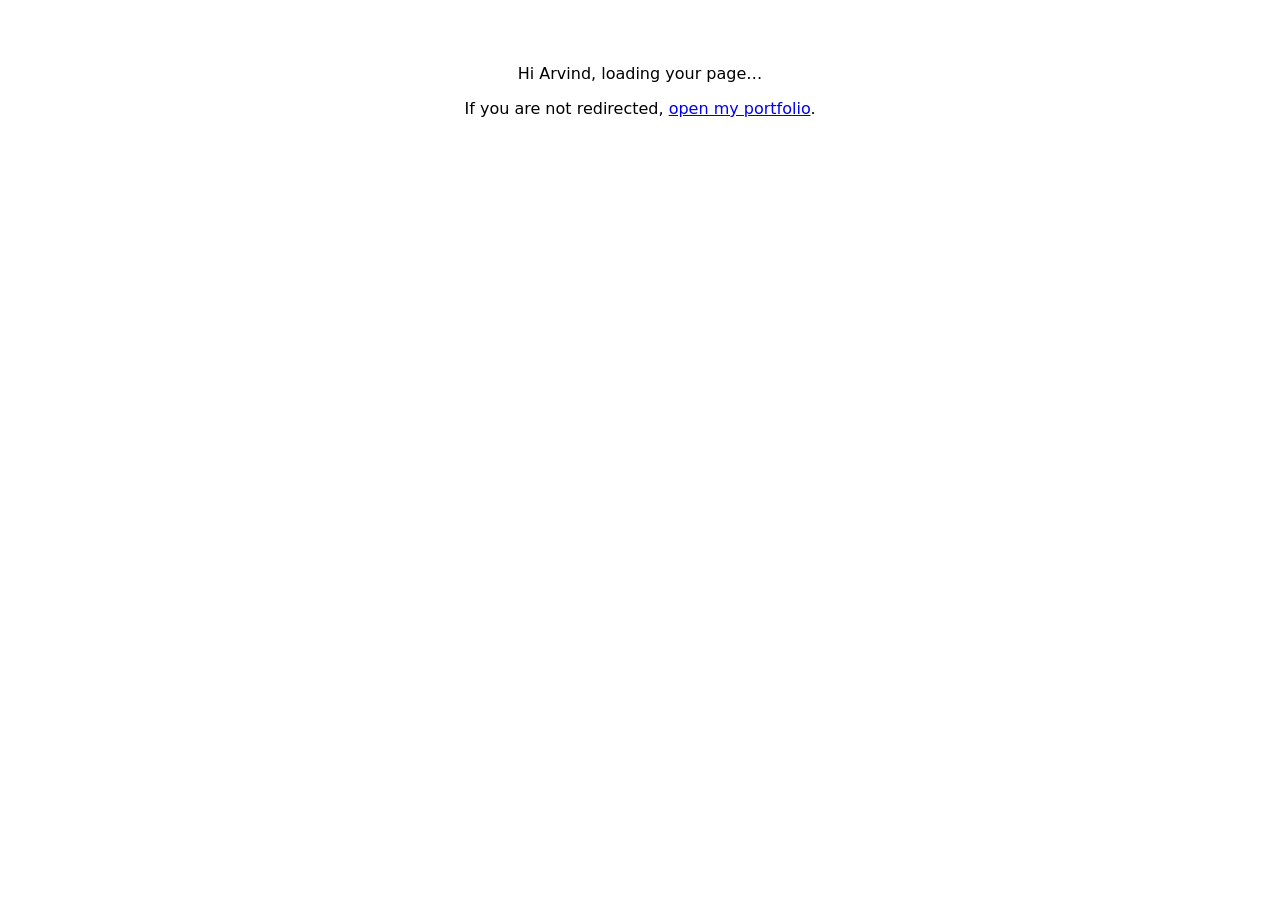
<file: arvind.html>
<!DOCTYPE html>
<html lang="en">
<head>
  <meta charset="UTF-8">
  <meta name="viewport" content="width=device-width, initial-scale=1.0">

  <!--
    CTR redirect for Arvind — thumbnail: /images/arvind.png
    Template: client-redirect-template.html
  -->

  <meta property="og:title" content="Hi Arvind — quick intro by Ziyad Rahman">
  <meta property="og:description" content="Hi Arvind, click through to view my portfolio and relevant work.">
  <meta property="og:image" content="https://ziyadrahman.github.io/myportfolio/images/arvind.png">
  <meta property="og:url" content="https://ziyadrahman.github.io/myportfolio/arvind.html">
  <meta property="og:type" content="website">

  <link rel="canonical" href="https://ziyadrahman.github.io/myportfolio/arvind.html">

  <script async src="https://www.googletagmanager.com/gtag/js?id=G-SWV74FMPV8"></script>
  <script>
    window.dataLayer = window.dataLayer || [];
    function gtag(){ dataLayer.push(arguments); }
    gtag('js', new Date());
    gtag('config', 'G-SWV74FMPV8', {
      page_title: 'Redirect - Arvind',
      page_path: (location.pathname || '') + (location.search || '')
    });
    gtag('event', 'redirect_ctr_test', {
      client_name: 'Arvind',
      destination: 'myportfolio_main'
    });
  </script>

  <meta http-equiv="refresh" content="1;url=https://ziyadrahman.github.io/myportfolio/">
  <title>Loading…</title>
</head>
<body>
  <p style="font-family: system-ui, sans-serif; text-align: center; margin-top: 4rem;">
    Hi Arvind, loading your page…
  </p>
  <p style="font-family: system-ui, sans-serif; text-align: center;">
    If you are not redirected,
    <a href="https://ziyadrahman.github.io/myportfolio/">open my portfolio</a>.
  </p>
</body>
</html>
</file>
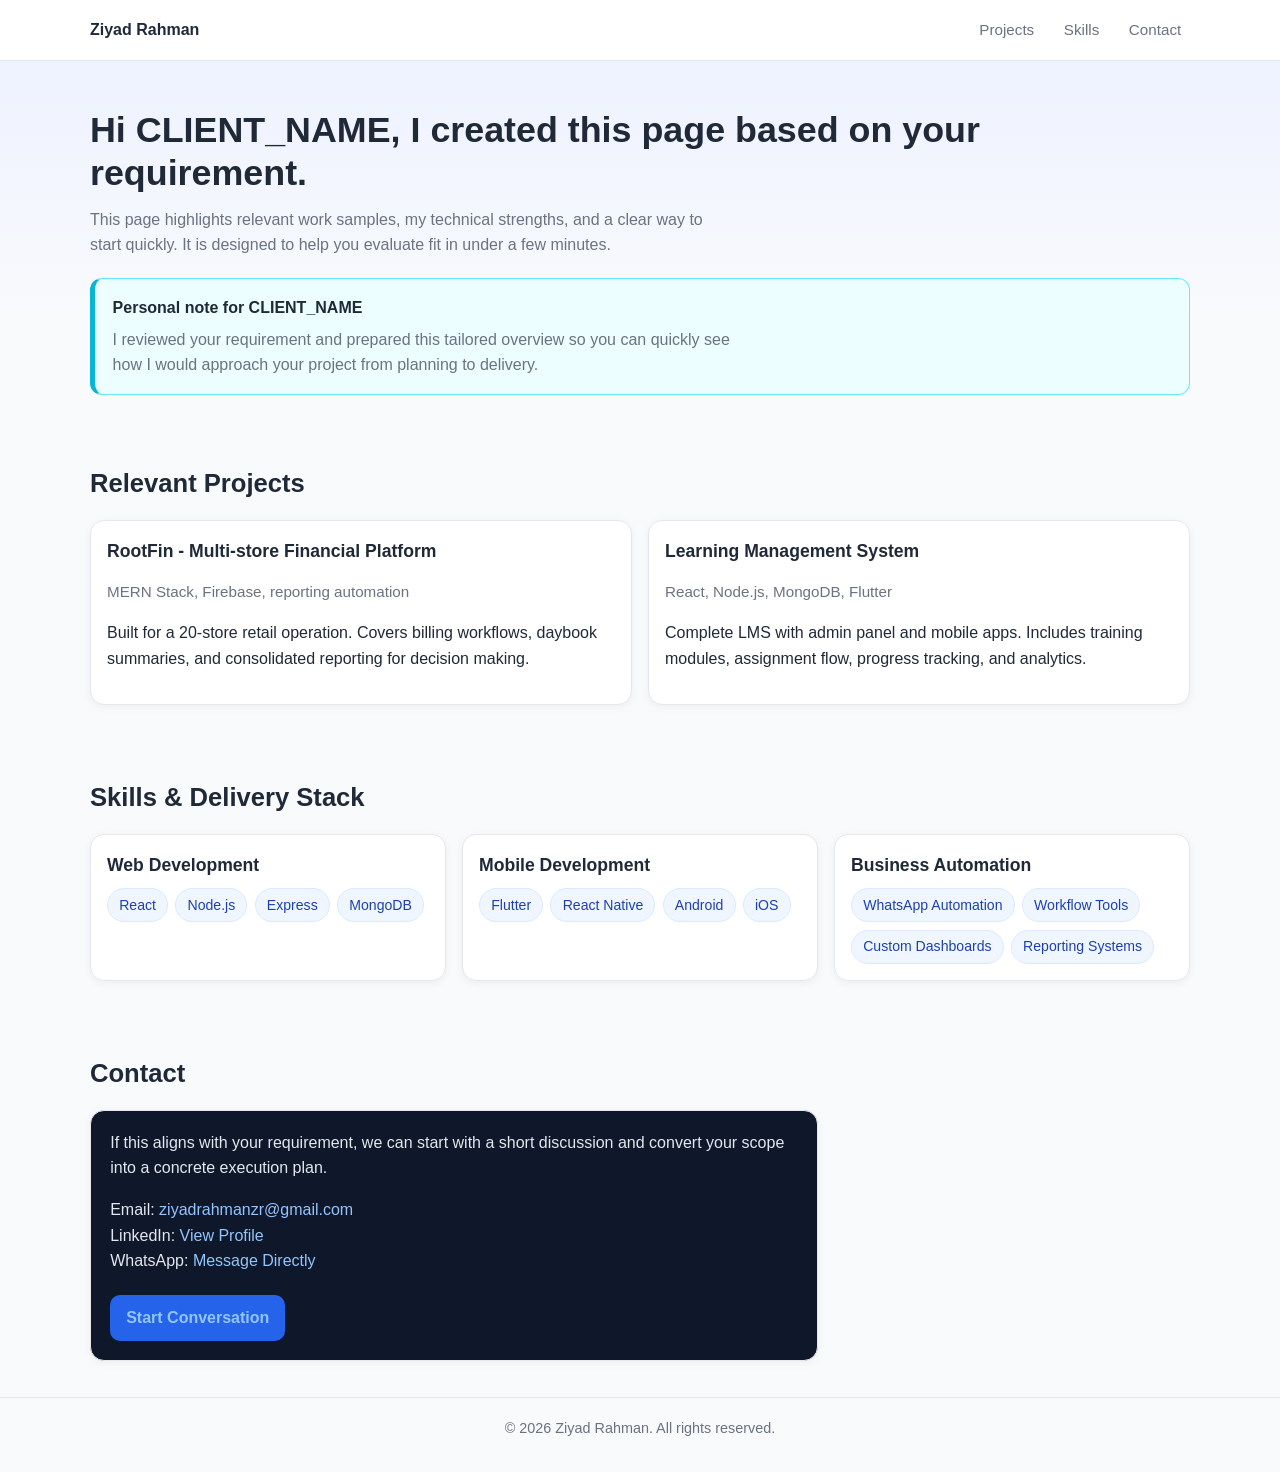
<file: client-landing-template.html>
<!DOCTYPE html>
<html lang="en">
<head>
  <meta charset="UTF-8">
  <meta name="viewport" content="width=device-width, initial-scale=1.0">
  <meta name="description" content="Personalized portfolio page for CLIENT_NAME.">

  <!-- =======================================================
    CLIENT PAGE QUICK EDIT GUIDE
    1) Duplicate this file and rename it as: client-name.html
       Example: arvind.html
    2) Place preview thumbnail at: /images/client-name.png
       Example: /images/arvind.png
    3) Update ONLY the fields marked as [EDIT THIS]
    4) After deploy, test LinkedIn preview in Post Inspector:
       https://www.linkedin.com/post-inspector/
  ======================================================== -->

  <!-- [EDIT THIS] Open Graph tags for LinkedIn/WhatsApp preview -->
  <meta property="og:title" content="Hi CLIENT_NAME - Custom Product Plan by Ziyad Rahman">
  <meta property="og:description" content="A personalized landing page crafted for CLIENT_NAME with relevant project approach, execution plan, and portfolio proof.">
  <meta property="og:image" content="https://ziyadrahman.github.io/myportfolio/images/client-name.png">
  <meta property="og:url" content="https://ziyadrahman.github.io/myportfolio/client-name.html">
  <meta property="og:type" content="website">

  <title>CLIENT_NAME | Personalized Portfolio by Ziyad Rahman</title>

  <style>
    :root {
      --bg: #f8fafc;
      --text: #1f2937;
      --muted: #6b7280;
      --card: #ffffff;
      --accent: #2563eb;
      --accent-dark: #1d4ed8;
      --border: #e5e7eb;
      --success-bg: #ecfeff;
      --success-border: #67e8f9;
      --container: 1100px;
    }

    * {
      box-sizing: border-box;
    }

    html {
      scroll-behavior: smooth;
    }

    body {
      margin: 0;
      font-family: -apple-system, BlinkMacSystemFont, "Segoe UI", Roboto, Arial, sans-serif;
      color: var(--text);
      background: var(--bg);
      line-height: 1.6;
    }

    .container {
      width: min(92%, var(--container));
      margin: 0 auto;
    }

    .topbar {
      position: sticky;
      top: 0;
      z-index: 20;
      background: rgba(255, 255, 255, 0.92);
      backdrop-filter: blur(6px);
      border-bottom: 1px solid var(--border);
    }

    .topbar-inner {
      display: flex;
      align-items: center;
      justify-content: space-between;
      padding: 0.75rem 0;
      gap: 0.75rem;
    }

    .brand {
      font-weight: 700;
      color: var(--text);
      text-decoration: none;
      white-space: nowrap;
    }

    .nav {
      display: flex;
      flex-wrap: wrap;
      gap: 0.75rem;
    }

    .nav a {
      text-decoration: none;
      color: var(--muted);
      font-size: 0.95rem;
      padding: 0.35rem 0.55rem;
      border-radius: 8px;
    }

    .nav a:hover {
      color: var(--text);
      background: #eef2ff;
    }

    .hero {
      padding: 3rem 0 2rem;
      background: linear-gradient(180deg, #eef2ff 0%, #f8fafc 70%);
    }

    .hero h1 {
      margin: 0 0 0.75rem;
      font-size: clamp(1.6rem, 2.8vw, 2.4rem);
      line-height: 1.2;
    }

    .hero p {
      margin: 0;
      color: var(--muted);
      max-width: 70ch;
    }

    .personal-message {
      margin-top: 1.25rem;
      background: var(--success-bg);
      border: 1px solid var(--success-border);
      border-left: 5px solid #06b6d4;
      border-radius: 12px;
      padding: 1rem 1.1rem;
    }

    .personal-message strong {
      display: block;
      margin-bottom: 0.4rem;
      font-size: 1rem;
    }

    section {
      padding: 2.25rem 0;
    }

    .section-title {
      margin: 0 0 1rem;
      font-size: clamp(1.3rem, 2vw, 1.8rem);
    }

    .grid {
      display: grid;
      grid-template-columns: repeat(12, 1fr);
      gap: 1rem;
    }

    .card {
      grid-column: span 12;
      background: var(--card);
      border: 1px solid var(--border);
      border-radius: 14px;
      padding: 1rem;
      box-shadow: 0 2px 10px rgba(15, 23, 42, 0.05);
    }

    .card h3 {
      margin-top: 0;
      margin-bottom: 0.6rem;
      font-size: 1.1rem;
    }

    .meta {
      color: var(--muted);
      font-size: 0.95rem;
    }

    .chip-wrap {
      display: flex;
      flex-wrap: wrap;
      gap: 0.45rem;
    }

    .chip {
      border: 1px solid #dbeafe;
      color: #1e40af;
      background: #eff6ff;
      border-radius: 999px;
      padding: 0.3rem 0.7rem;
      font-size: 0.88rem;
      white-space: nowrap;
    }

    .contact-box {
      background: #0f172a;
      color: #e2e8f0;
      border-radius: 14px;
      padding: 1.2rem;
    }

    .contact-box a {
      color: #93c5fd;
      text-decoration: none;
    }

    .contact-box a:hover {
      text-decoration: underline;
    }

    .btn {
      display: inline-block;
      margin-top: 0.8rem;
      background: var(--accent);
      color: white;
      text-decoration: none;
      border-radius: 10px;
      padding: 0.65rem 1rem;
      font-weight: 600;
    }

    .btn:hover {
      background: var(--accent-dark);
    }

    footer {
      border-top: 1px solid var(--border);
      padding: 1.2rem 0 2rem;
      color: var(--muted);
      font-size: 0.9rem;
      text-align: center;
    }

    @media (min-width: 768px) {
      .project {
        grid-column: span 6;
      }
      .skill-card {
        grid-column: span 4;
      }
      .contact-card {
        grid-column: span 8;
      }
    }
  </style>
</head>
<body>
  <header class="topbar">
    <div class="container topbar-inner">
      <a class="brand" href="#top">Ziyad Rahman</a>
      <nav class="nav" aria-label="Main navigation">
        <a href="#projects">Projects</a>
        <a href="#skills">Skills</a>
        <a href="#contact">Contact</a>
      </nav>
    </div>
  </header>

  <main id="top">
    <section class="hero">
      <div class="container">
        <h1>Hi CLIENT_NAME, I created this page based on your requirement.</h1>
        <p>
          This page highlights relevant work samples, my technical strengths, and a clear way to start quickly.
          It is designed to help you evaluate fit in under a few minutes.
        </p>

        <div class="personal-message">
          <strong>Personal note for CLIENT_NAME</strong>
          <!-- [EDIT THIS] Replace with a short personalized message -->
          <p style="margin:0;">
            I reviewed your requirement and prepared this tailored overview so you can quickly see how I would approach your project from planning to delivery.
          </p>
        </div>
      </div>
    </section>

    <section id="projects">
      <div class="container">
        <h2 class="section-title">Relevant Projects</h2>
        <div class="grid">
          <article class="card project">
            <h3>RootFin - Multi-store Financial Platform</h3>
            <p class="meta">MERN Stack, Firebase, reporting automation</p>
            <p>
              Built for a 20-store retail operation. Covers billing workflows, daybook summaries, and consolidated reporting for decision making.
            </p>
          </article>

          <article class="card project">
            <h3>Learning Management System</h3>
            <p class="meta">React, Node.js, MongoDB, Flutter</p>
            <p>
              Complete LMS with admin panel and mobile apps. Includes training modules, assignment flow, progress tracking, and analytics.
            </p>
          </article>
        </div>
      </div>
    </section>

    <section id="skills">
      <div class="container">
        <h2 class="section-title">Skills & Delivery Stack</h2>
        <div class="grid">
          <div class="card skill-card">
            <h3>Web Development</h3>
            <div class="chip-wrap">
              <span class="chip">React</span>
              <span class="chip">Node.js</span>
              <span class="chip">Express</span>
              <span class="chip">MongoDB</span>
            </div>
          </div>

          <div class="card skill-card">
            <h3>Mobile Development</h3>
            <div class="chip-wrap">
              <span class="chip">Flutter</span>
              <span class="chip">React Native</span>
              <span class="chip">Android</span>
              <span class="chip">iOS</span>
            </div>
          </div>

          <div class="card skill-card">
            <h3>Business Automation</h3>
            <div class="chip-wrap">
              <span class="chip">WhatsApp Automation</span>
              <span class="chip">Workflow Tools</span>
              <span class="chip">Custom Dashboards</span>
              <span class="chip">Reporting Systems</span>
            </div>
          </div>
        </div>
      </div>
    </section>

    <section id="contact">
      <div class="container">
        <h2 class="section-title">Contact</h2>
        <div class="grid">
          <div class="contact-box contact-card card">
            <p style="margin-top:0;">
              If this aligns with your requirement, we can start with a short discussion and convert your scope into a concrete execution plan.
            </p>
            <p style="margin-bottom:0.5rem;">
              Email: <a href="mailto:ziyadrahmanzr@gmail.com">ziyadrahmanzr@gmail.com</a><br>
              LinkedIn: <a href="https://www.linkedin.com/in/ziyad-rahman-88a750398/" target="_blank" rel="noopener noreferrer">View Profile</a><br>
              WhatsApp: <a href="https://wa.link/cd2xfw" target="_blank" rel="noopener noreferrer">Message Directly</a>
            </p>
            <a class="btn" href="https://wa.link/cd2xfw" target="_blank" rel="noopener noreferrer">Start Conversation</a>
          </div>
        </div>
      </div>
    </section>
  </main>

  <footer>
    <div class="container">© <span id="year"></span> Ziyad Rahman. All rights reserved.</div>
  </footer>

  <script>
    // Minimal JS for dynamic year.
    document.getElementById("year").textContent = new Date().getFullYear();
  </script>
</body>
</html>
</file>
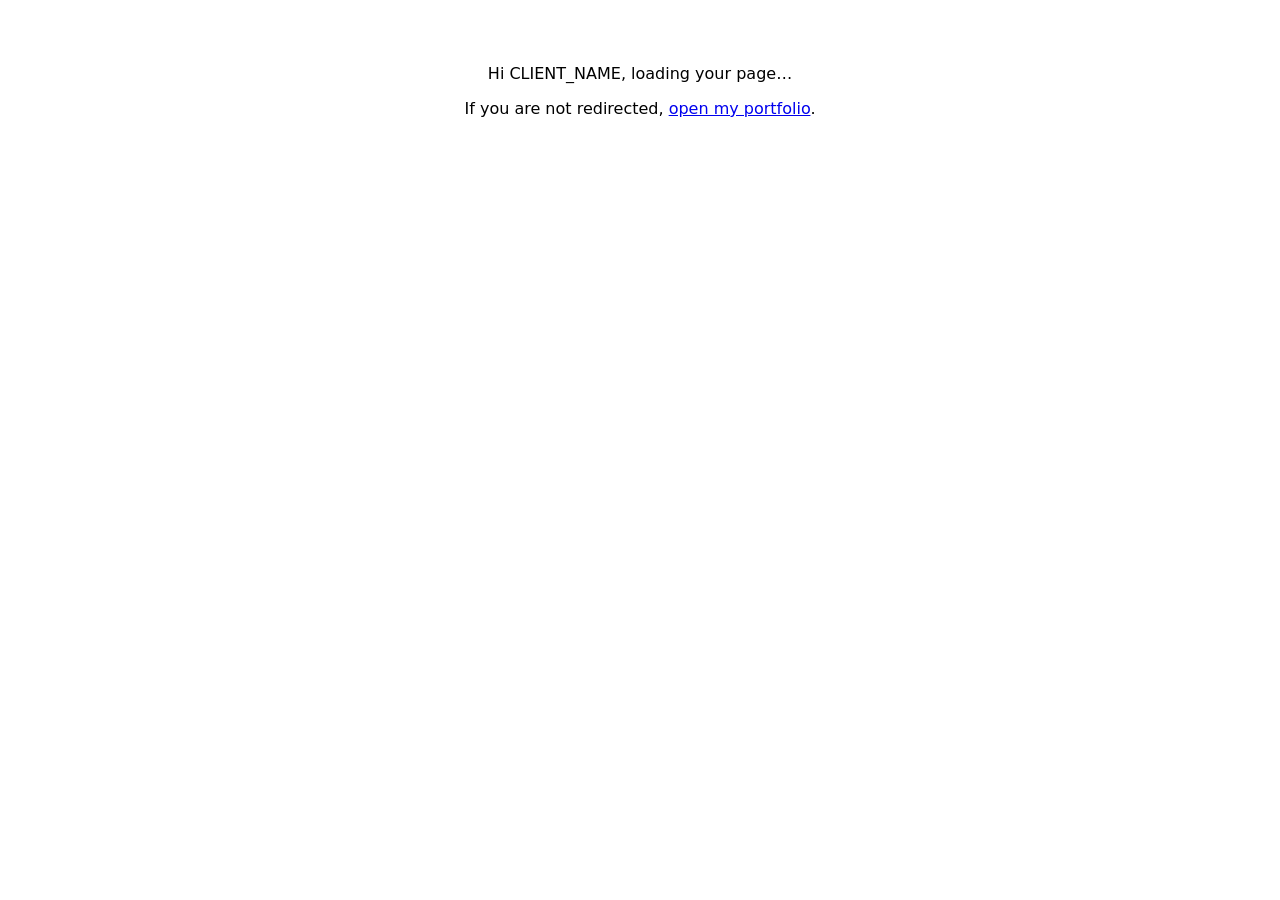
<file: client-redirect-template.html>
<!DOCTYPE html>
<html lang="en">
<head>
  <meta charset="UTF-8">
  <meta name="viewport" content="width=device-width, initial-scale=1.0">

  <!--
    ============================================================
    CTR REDIRECT PAGE — copy this file to client-name.html
    ============================================================

    EDIT FOR EACH NEW CLIENT:
    1) FILE NAME: save as client-name.html (e.g. arvind.html)

    2) CLIENT NAME: replace CLIENT_NAME in og tags, GA, and <body>

    3) Open Graph (LinkedIn preview):
       - og:title
       - og:description
       - og:image → absolute URL, e.g.
         https://ziyadrahman.github.io/myportfolio/images/client-name.png
       - og:url → this page’s full URL

    4) GA4: replace G-XXXX with your Measurement ID

    THUMBNAIL: put image at /images/client-name.png (e.g. /images/arvind.png)
    Recommended: 1200×630 for social previews.

    DEPLOY: commit, push to your GitHub Pages branch; test with Post Inspector:
    https://www.linkedin.com/post-inspector/

    This page records a visit then redirects to the main portfolio (~1s delay).
    ============================================================
  -->

  <meta property="og:title" content="Hi CLIENT_NAME — quick intro by Ziyad Rahman">
  <meta property="og:description" content="Hi CLIENT_NAME, click through to view my portfolio and relevant work.">
  <meta property="og:image" content="https://ziyadrahman.github.io/myportfolio/images/client-name.png">
  <meta property="og:url" content="https://ziyadrahman.github.io/myportfolio/client-name.html">
  <meta property="og:type" content="website">

  <link rel="canonical" href="https://ziyadrahman.github.io/myportfolio/client-name.html">

  <!-- Google Analytics (gtag.js) — fires before meta refresh redirect -->
  <script async src="https://www.googletagmanager.com/gtag/js?id=G-XXXX"></script>
  <script>
    window.dataLayer = window.dataLayer || [];
    function gtag(){ dataLayer.push(arguments); }
    gtag('js', new Date());
    gtag('config', 'G-XXXX', {
      page_title: 'Redirect - CLIENT_NAME',
      page_path: (location.pathname || '') + (location.search || '')
    });
    gtag('event', 'redirect_ctr_test', {
      client_name: 'CLIENT_NAME',
      destination: 'myportfolio_main'
    });
  </script>

  <!-- ~1 second delay so analytics can send before navigation -->
  <meta http-equiv="refresh" content="1;url=https://ziyadrahman.github.io/myportfolio/">
  <title>Loading…</title>
</head>
<body>
  <p style="font-family: system-ui, sans-serif; text-align: center; margin-top: 4rem;">
    Hi CLIENT_NAME, loading your page…
  </p>
  <p style="font-family: system-ui, sans-serif; text-align: center;">
    If you are not redirected,
    <a href="https://ziyadrahman.github.io/myportfolio/">open my portfolio</a>.
  </p>
</body>
</html>
</file>
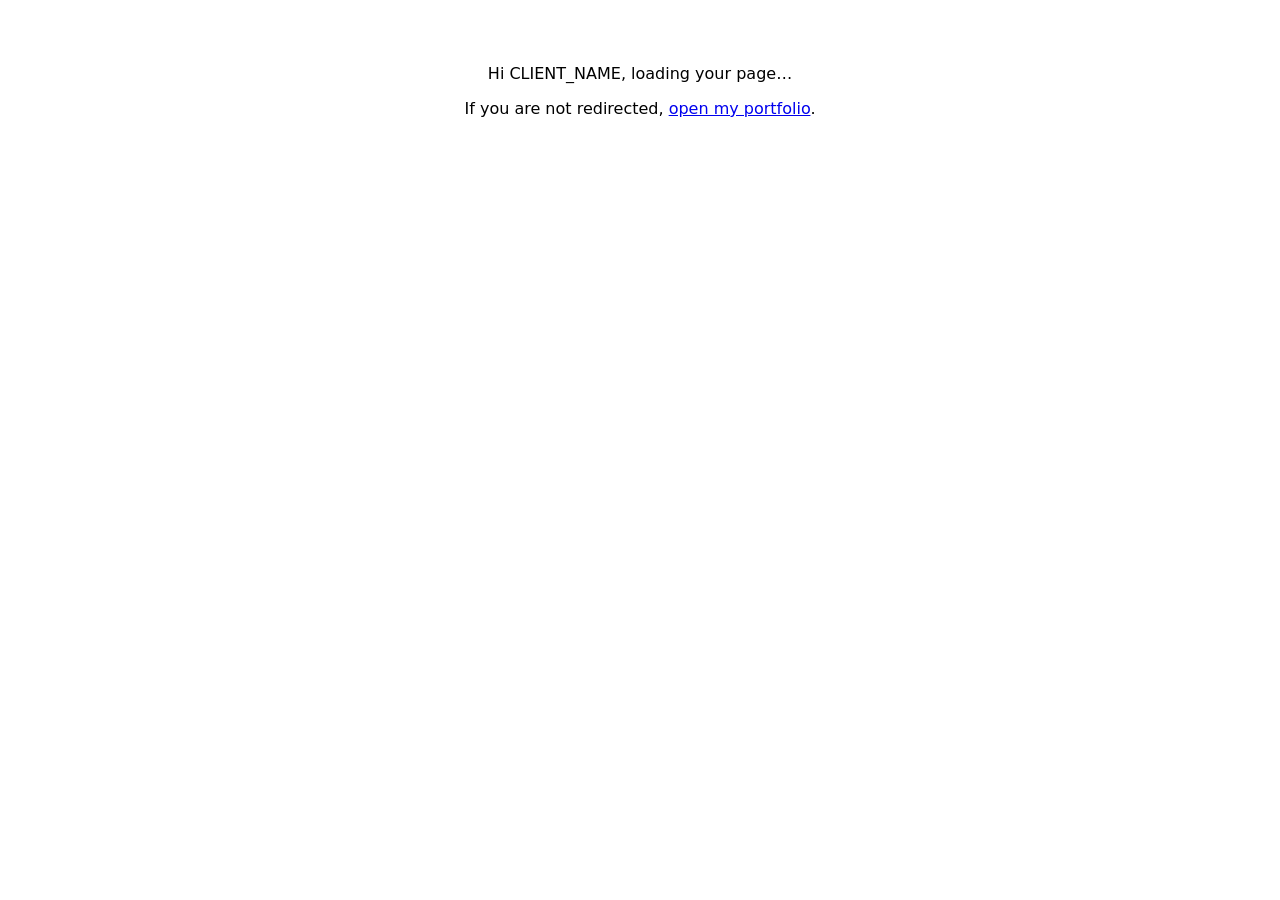
<file: client-template.html>
<!DOCTYPE html>
<html lang="en">
<head>
  <meta charset="UTF-8">
  <meta name="viewport" content="width=device-width, initial-scale=1.0">

  <!-- ========================= -->
  <!-- 🔧 EDIT ONLY THESE VALUES -->
  <!-- ========================= -->

  <!-- Client Name -->
  <meta name="client-name" content="CLIENT_NAME">

  <!-- OG Content -->
  <meta property="og:title" content="CLIENT_NAME — I built something for your requirement" />
  <meta property="og:description" content="Quick personalized solution idea. Click to see how I’d approach your project." />
  <meta property="og:image" content="https://ziyadrahman.github.io/myportfolio/images/CLIENT_IMAGE.png" />
  <meta property="og:url" content="https://ziyadrahman.github.io/myportfolio/CLIENT_SLUG.html" />
  <meta property="og:type" content="website">

  <link rel="canonical" href="https://ziyadrahman.github.io/myportfolio/CLIENT_SLUG.html">

  <!-- ========================= -->
  <!-- 📊 Google Analytics -->
  <!-- ========================= -->

  <script async src="https://www.googletagmanager.com/gtag/js?id=G-SWV74FMPV8"></script>
  <script>
    window.dataLayer = window.dataLayer || [];
    function gtag(){ dataLayer.push(arguments); }
    gtag('js', new Date());

    const CLIENT_NAME = document.querySelector('meta[name="client-name"]').content;

    gtag('config', 'G-SWV74FMPV8', {
      page_title: 'Redirect - ' + CLIENT_NAME,
      page_path: location.pathname
    });

    gtag('event', 'redirect_ctr_test', {
      client_name: CLIENT_NAME
    });
  </script>

  <!-- ========================= -->
  <!-- 🔁 Redirect -->
  <!-- ========================= -->

  <meta http-equiv="refresh" content="2;url=https://ziyadrahman.github.io/myportfolio/">

  <script>
    setTimeout(function() {
      window.location.href = "https://ziyadrahman.github.io/myportfolio/";
    }, 2000);
  </script>

  <title>Loading…</title>
</head>

<body>
  <p style="font-family: system-ui, sans-serif; text-align: center; margin-top: 4rem;">
    Hi CLIENT_NAME, loading your page…
  </p>

  <p style="font-family: system-ui, sans-serif; text-align: center;">
    If you are not redirected,
    <a href="https://ziyadrahman.github.io/myportfolio/">open my portfolio</a>.
  </p>
</body>
</html>
</file>
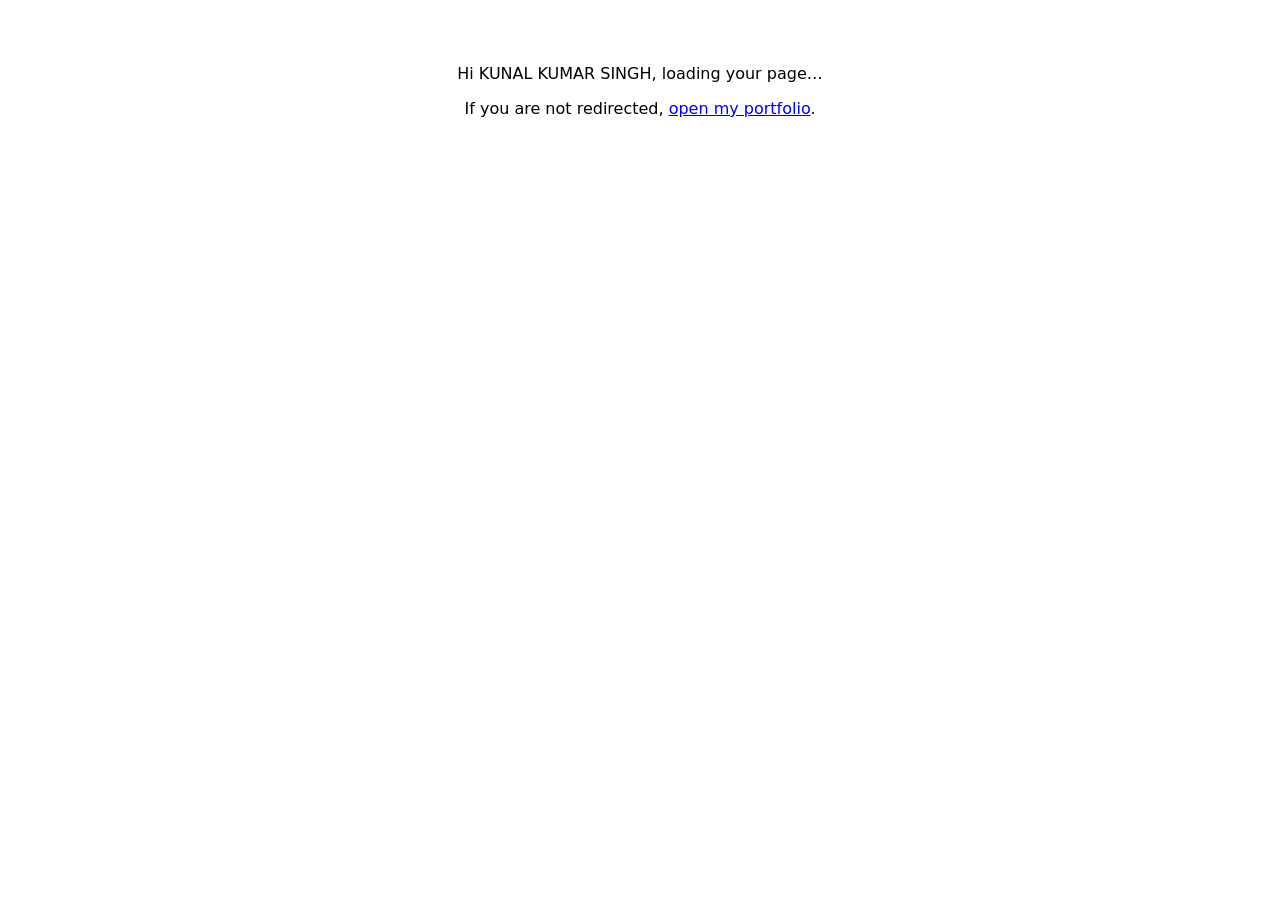
<file: kunalkumar.html>
<!DOCTYPE html>
<html lang="en">
<head>
  <meta charset="UTF-8">
  <meta name="viewport" content="width=device-width, initial-scale=1.0">

  <!-- ========================= -->
  <!-- 🔧 EDIT ONLY THESE VALUES -->
  <!-- ========================= -->

  <!-- Client Name -->
  <meta name="client-name" content="KUNAL KUMAR SINGH">

  <!-- OG Content -->
  <meta property="og:title" content="KUNAL KUMAR SINGH — I built something for your requirement" />
  <meta property="og:description" content="Quick personalized solution idea. Click to see how I’d approach your project." />
  <meta property="og:image" content="https://ziyadrahman.github.io/myportfolio/images/KUNALKUMAR.png" />
  <meta property="og:url" content="https://ziyadrahman.github.io/myportfolio/kunalkumar.html" />
  <meta property="og:type" content="website">

  <link rel="canonical" href="https://ziyadrahman.github.io/myportfolio/kunalkumar.html">

  <!-- ========================= -->
  <!-- 📊 Google Analytics -->
  <!-- ========================= -->

  <script async src="https://www.googletagmanager.com/gtag/js?id=G-SWV74FMPV8"></script>
  <script>
    window.dataLayer = window.dataLayer || [];
    function gtag(){ dataLayer.push(arguments); }
    gtag('js', new Date());

    const CLIENT_NAME = document.querySelector('meta[name="client-name"]').content;

    gtag('config', 'G-SWV74FMPV8', {
      page_title: 'Redirect - ' + kunalkumar,
      page_path: location.pathname
    });

    gtag('event', 'redirect_ctr_test', {
      client_name: kunalkumar
    });
  </script>

  <!-- ========================= -->
  <!-- 🔁 Redirect -->
  <!-- ========================= -->

  <meta http-equiv="refresh" content="2;url=https://ziyadrahman.github.io/myportfolio/">

  <script>
    setTimeout(function() {
      window.location.href = "https://ziyadrahman.github.io/myportfolio/";
    }, 2000);
  </script>

  <title>Loading…</title>
</head>

<body>
  <p style="font-family: system-ui, sans-serif; text-align: center; margin-top: 4rem;">
    Hi KUNAL KUMAR SINGH, loading your page…
  </p>

  <p style="font-family: system-ui, sans-serif; text-align: center;">
    If you are not redirected,
    <a href="https://ziyadrahman.github.io/myportfolio/">open my portfolio</a>.
  </p>
</body>
</html>
</file>
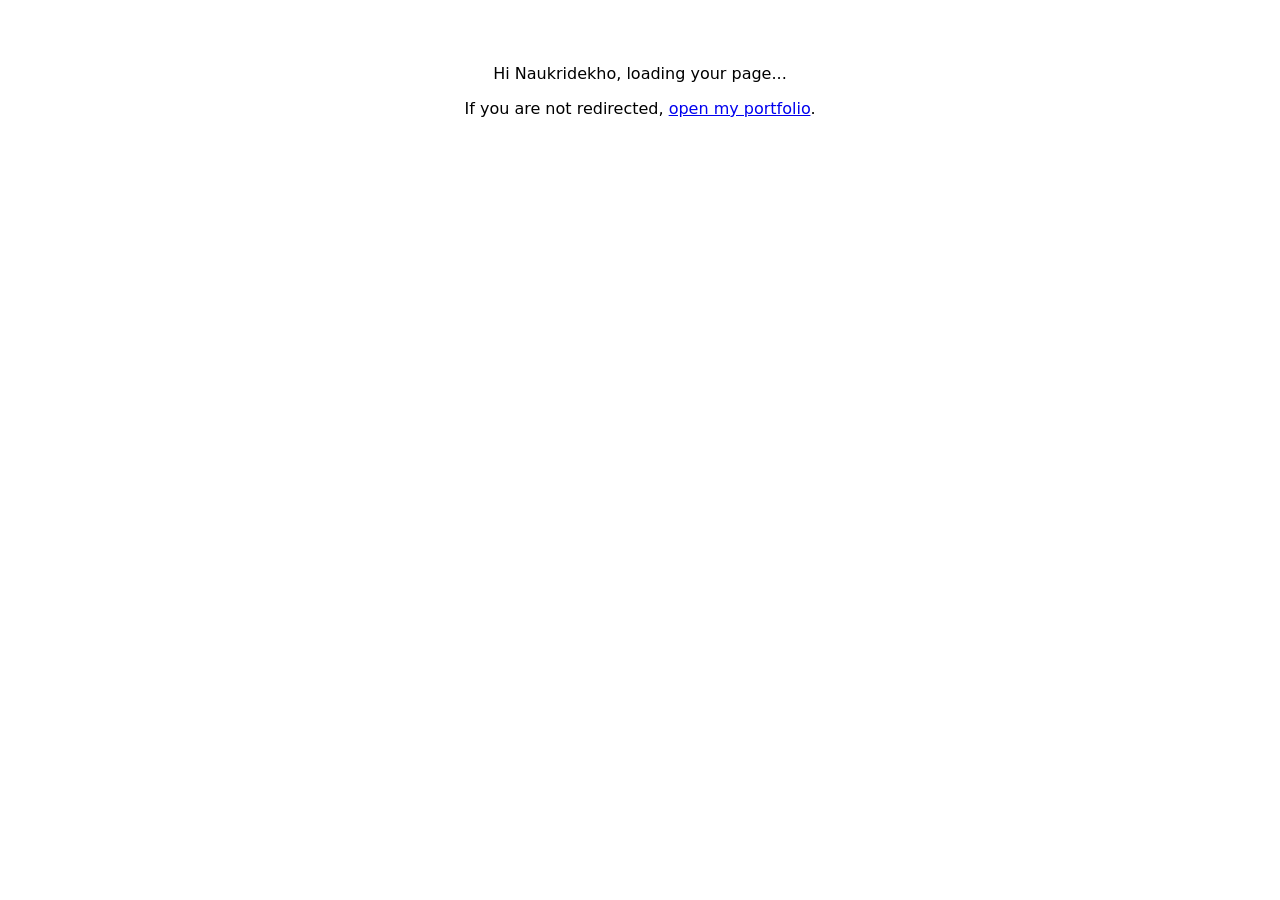
<file: Naukridekho.html>
<!DOCTYPE html>
<html lang="en">
<head>
  <meta charset="UTF-8">
  <meta name="viewport" content="width=device-width, initial-scale=1.0">

  <!-- ========================= -->
  <!-- 🔧 EDIT ONLY Naukridekho -->
  <!-- ========================= -->

  <!-- CLIENT NAME -->
  <meta name="client-name" content="Naukridekho">

  <!-- OG TITLE -->
  <meta property="og:title" content="Naukridekho — I built something for your requirement" />

  <!-- OG DESCRIPTION -->
  <meta property="og:description" content="Quick personalized solution idea. Click to see how I’d approach your project." />

  <!-- OG IMAGE -->
  <meta property="og:image" content="https://ziyadrahman.github.io/myportfolio/images/Naukridekho.png" />

  <!-- PAGE URL -->
  <meta property="og:url" content="https://ziyadrahman.github.io/myportfolio/Naukridekho.html" />
  <meta property="og:type" content="website">

  <!-- CANONICAL -->
  <link rel="canonical" href="https://ziyadrahman.github.io/myportfolio/Naukridekho.html">

  <!-- ========================= -->
  <!-- 📊 Google Analytics + Logic -->
  <!-- ========================= -->

  <script async src="https://www.googletagmanager.com/gtag/js?id=G-SWV74FMPV8"></script>

  <script>
    // ✅ Declare ONCE globally
    const CLIENT_NAME = document.querySelector('meta[name="client-name"]').content;

    // Google Analytics setup
    window.dataLayer = window.dataLayer || [];
    function gtag(){ dataLayer.push(arguments); }
    gtag('js', new Date());

    gtag('config', 'G-SWV74FMPV8', {
      page_title: 'Redirect - ' + CLIENT_NAME,
      page_path: location.pathname
    });

    // Track click (slight delay for accuracy)
    setTimeout(() => {
      gtag('event', 'redirect_ctr_test', {
        client_name: CLIENT_NAME
      });
    }, 500);
  </script>

  <!-- ========================= -->
  <!-- 🔁 Redirect -->
  <!-- ========================= -->

  <!-- ⚠️ Change only if needed -->
  <meta http-equiv="refresh" content="2;url=https://ziyadrahman.github.io/myportfolio/">

  <script>
    setTimeout(function() {
      window.location.href = "https://ziyadrahman.github.io/myportfolio/";
    }, 2000);
  </script>

  <title>Loading…</title>
</head>

<body>

  <!-- Dynamic Greeting -->
  <p id="greeting" style="font-family: system-ui, sans-serif; text-align: center; margin-top: 4rem;"></p>

  <script>
    // Use already declared CLIENT_NAME
    window.addEventListener("DOMContentLoaded", () => {
      document.getElementById("greeting").innerText =
        "Hi " + CLIENT_NAME + ", loading your page...";
    });
  </script>

  <p style="font-family: system-ui, sans-serif; text-align: center;">
    If you are not redirected,
    <a href="https://ziyadrahman.github.io/myportfolio/">open my portfolio</a>.
  </p>

</body>
</html>
</file>
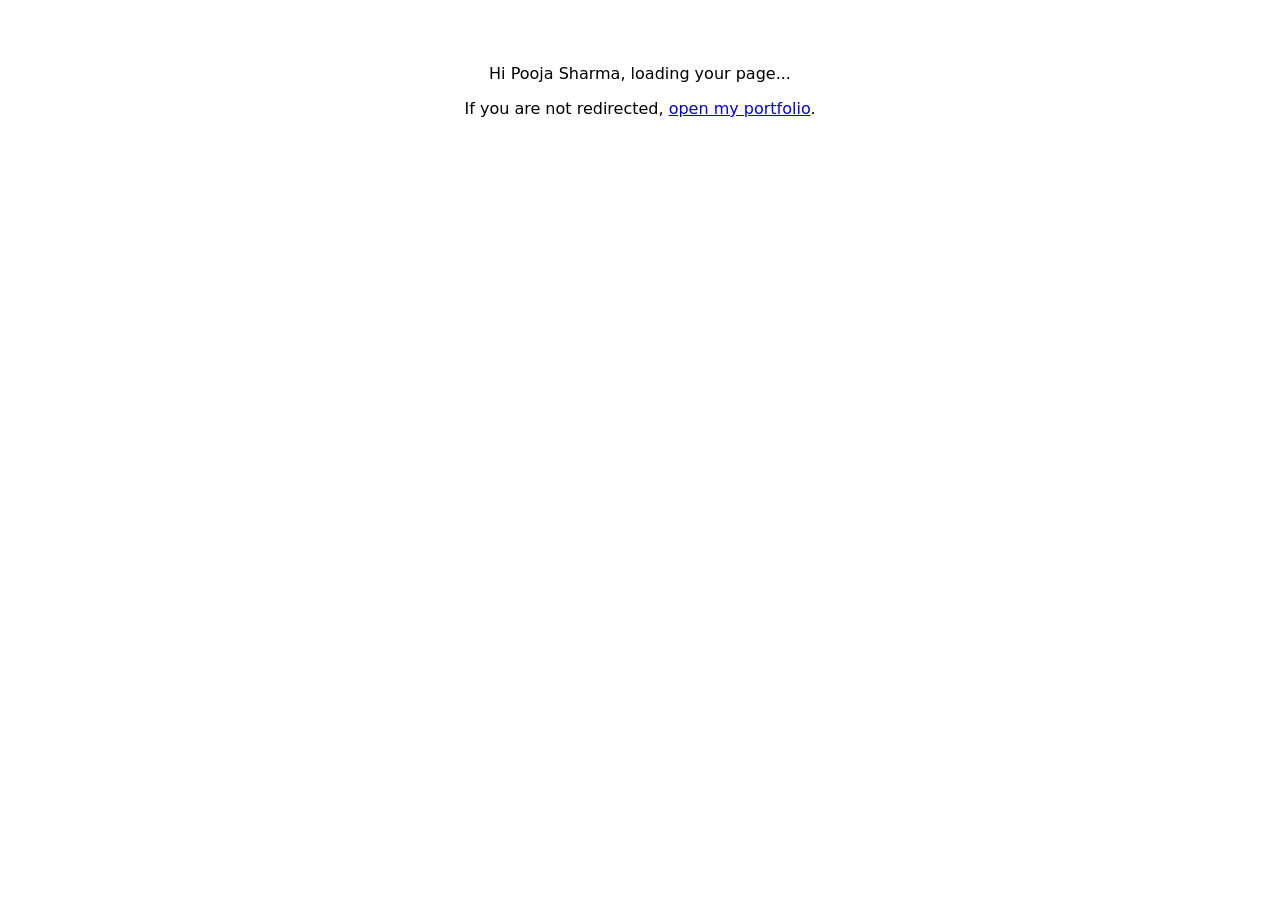
<file: Pooja Sharma.html>
<!DOCTYPE html>
<html lang="en">
<head>
  <meta charset="UTF-8">
  <meta name="viewport" content="width=device-width, initial-scale=1.0">

  <!-- ========================= -->
  <!-- 🔧 EDIT ONLY Pooja Sharma -->
  <!-- ========================= -->

  <!-- CLIENT NAME -->
  <meta name="client-name" content="Pooja Sharma">

  <!-- OG TITLE -->
  <meta property="og:title" content="Pooja Sharma — I built something for your requirement" />

  <!-- OG DESCRIPTION -->
  <meta property="og:description" content="Quick personalized solution idea. Click to see how I’d approach your project." />

  <!-- OG IMAGE -->
  <meta property="og:image" content="https://ziyadrahman.github.io/myportfolio/images/PoojaSharma.png" />

  <!-- PAGE URL -->
  <meta property="og:url" content="https://ziyadrahman.github.io/myportfolio/Pooja Sharma.html" />
  <meta property="og:type" content="website">

  <!-- CANONICAL -->
  <link rel="canonical" href="https://ziyadrahman.github.io/myportfolio/Pooja Sharma.html">

  <!-- ========================= -->
  <!-- 📊 Google Analytics + Logic -->
  <!-- ========================= -->

  <script async src="https://www.googletagmanager.com/gtag/js?id=G-SWV74FMPV8"></script>

  <script>
    // ✅ Declare ONCE globally
    const CLIENT_NAME = document.querySelector('meta[name="client-name"]').content;

    // Google Analytics setup
    window.dataLayer = window.dataLayer || [];
    function gtag(){ dataLayer.push(arguments); }
    gtag('js', new Date());

    gtag('config', 'G-SWV74FMPV8', {
      page_title: 'Redirect - ' + CLIENT_NAME,
      page_path: location.pathname
    });

    // Track click (slight delay for accuracy)
    setTimeout(() => {
      gtag('event', 'redirect_ctr_test', {
        client_name: CLIENT_NAME
      });
    }, 500);
  </script>

  <!-- ========================= -->
  <!-- 🔁 Redirect -->
  <!-- ========================= -->

  <!-- ⚠️ Change only if needed -->
  <meta http-equiv="refresh" content="2;url=https://ziyadrahman.github.io/myportfolio/">

  <script>
    setTimeout(function() {
      window.location.href = "https://ziyadrahman.github.io/myportfolio/";
    }, 2000);
  </script>

  <title>Loading…</title>
</head>

<body>

  <!-- Dynamic Greeting -->
  <p id="greeting" style="font-family: system-ui, sans-serif; text-align: center; margin-top: 4rem;"></p>

  <script>
    // Use already declared CLIENT_NAME
    window.addEventListener("DOMContentLoaded", () => {
      document.getElementById("greeting").innerText =
        "Hi " + CLIENT_NAME + ", loading your page...";
    });
  </script>

  <p style="font-family: system-ui, sans-serif; text-align: center;">
    If you are not redirected,
    <a href="https://ziyadrahman.github.io/myportfolio/">open my portfolio</a>.
  </p>

</body>
</html>
</file>
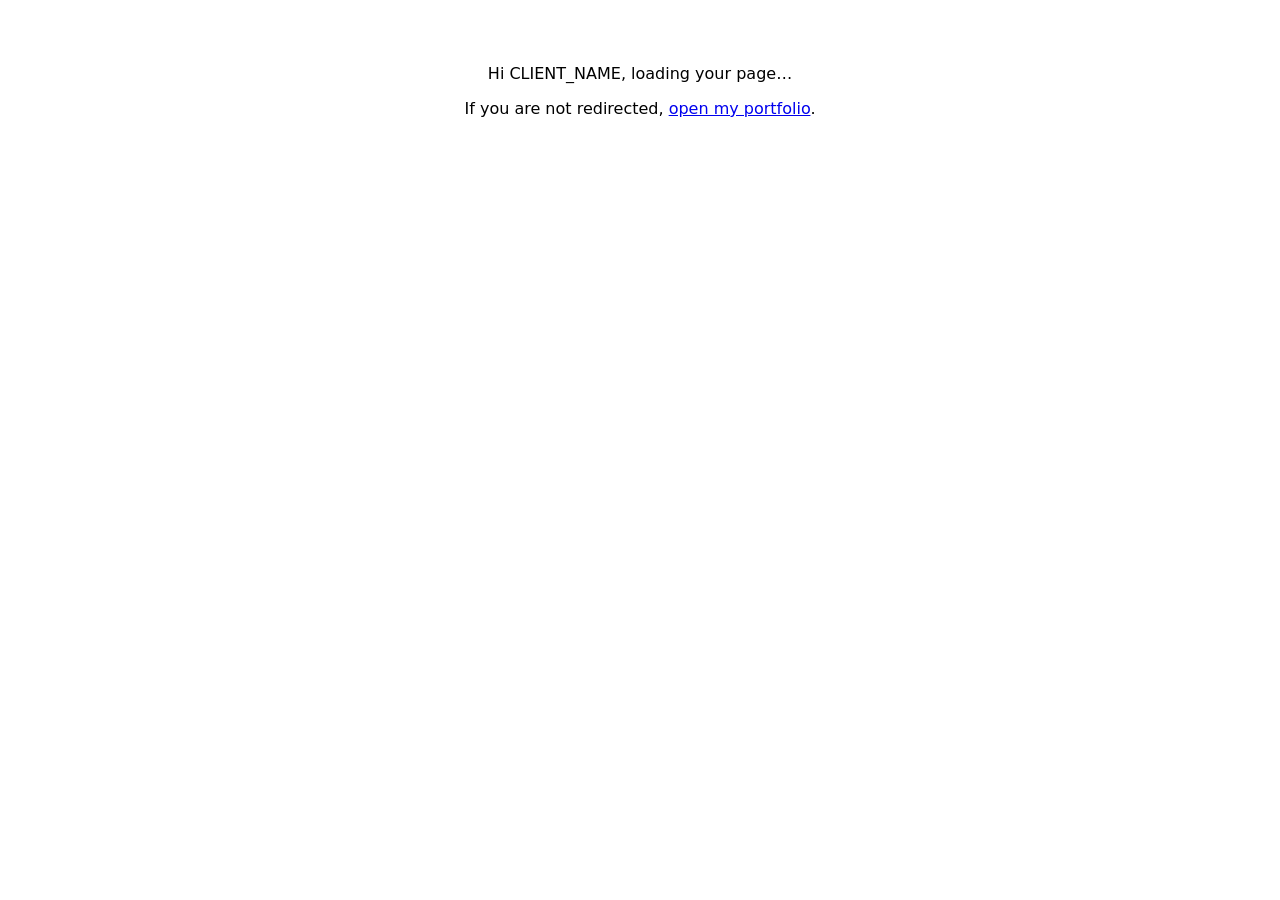
<file: ShivamAhuja.html>
<!DOCTYPE html>
<html lang="en">
<head>
  <meta charset="UTF-8">
  <meta name="viewport" content="width=device-width, initial-scale=1.0">

  <!-- ========================= -->
  <!-- 🔧 EDIT ONLY THESE VALUES -->
  <!-- ========================= -->

  <!-- Client Name -->
  <meta name="client-name" content="Shivam Ahuja">

  <!-- OG Content -->
  <meta property="og:title" content="Shivam Ahuja — I built something for your requirement" />
  <meta property="og:description" content="Quick personalized solution idea. Click to see how I’d approach your project." />
  <meta property="og:image" content="https://ziyadrahman.github.io/myportfolio/images/ShivamAhuja.png" />
  <meta property="og:url" content="https://ziyadrahman.github.io/myportfolio/Shivam Ahuja.html" />
  <meta property="og:type" content="website">

  <link rel="canonical" href="https://ziyadrahman.github.io/myportfolio/Shivam Ahuja.html">

  <!-- ========================= -->
  <!-- 📊 Google Analytics -->
  <!-- ========================= -->

  <script async src="https://www.googletagmanager.com/gtag/js?id=G-SWV74FMPV8"></script>
  <script>
    window.dataLayer = window.dataLayer || [];
    function gtag(){ dataLayer.push(arguments); }
    gtag('js', new Date());

    const CLIENT_NAME = document.querySelector('meta[name="client-name"]').content;

    gtag('config', 'G-SWV74FMPV8', {
      page_title: 'Redirect - ' + CLIENT_NAME,
      page_path: location.pathname
    });

    gtag('event', 'redirect_ctr_test', {
      client_name: CLIENT_NAME
    });
  </script>

  <!-- ========================= -->
  <!-- 🔁 Redirect -->
  <!-- ========================= -->

  <meta http-equiv="refresh" content="2;url=https://ziyadrahman.github.io/myportfolio/">

  <script>
    setTimeout(function() {
      window.location.href = "https://ziyadrahman.github.io/myportfolio/";
    }, 2000);
  </script>

  <title>Loading…</title>
</head>

<body>
  <p style="font-family: system-ui, sans-serif; text-align: center; margin-top: 4rem;">
    Hi CLIENT_NAME, loading your page…
  </p>

  <p style="font-family: system-ui, sans-serif; text-align: center;">
    If you are not redirected,
    <a href="https://ziyadrahman.github.io/myportfolio/">open my portfolio</a>.
  </p>
</body>
</html>
</file>
